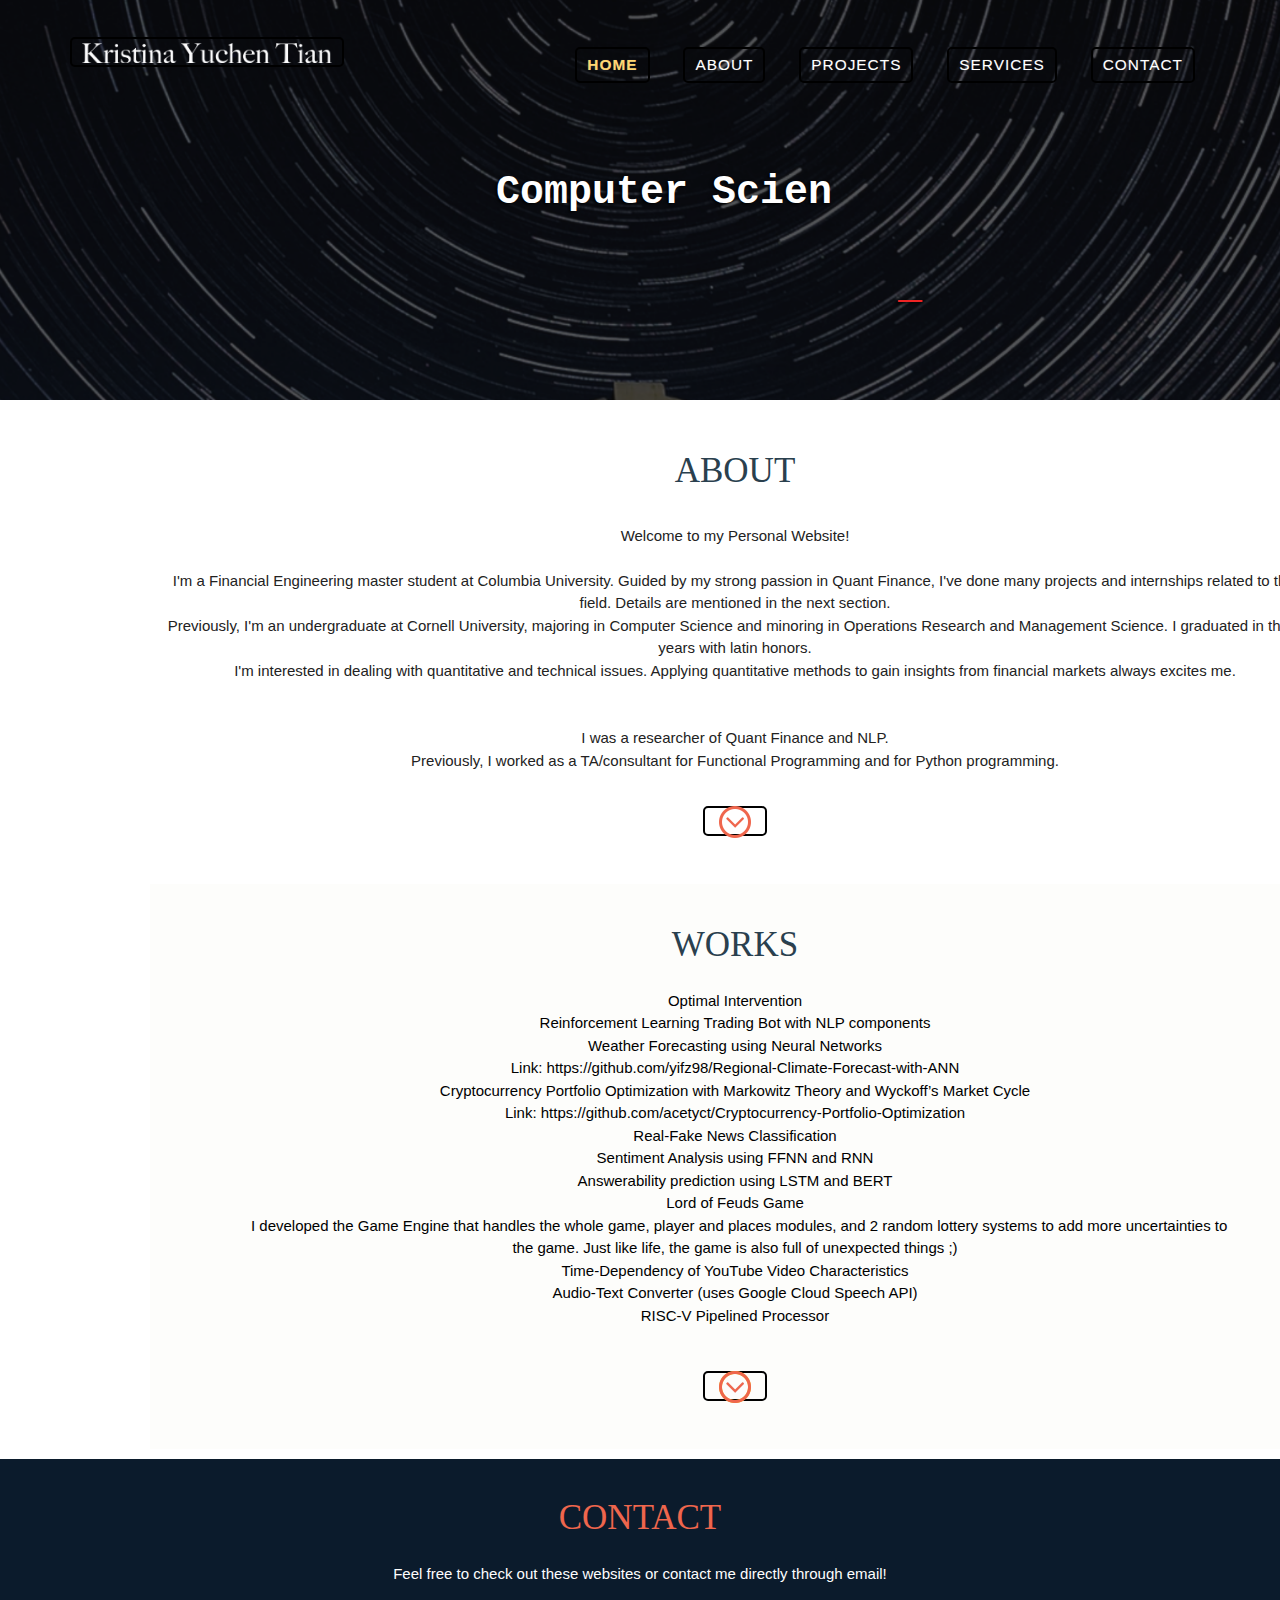
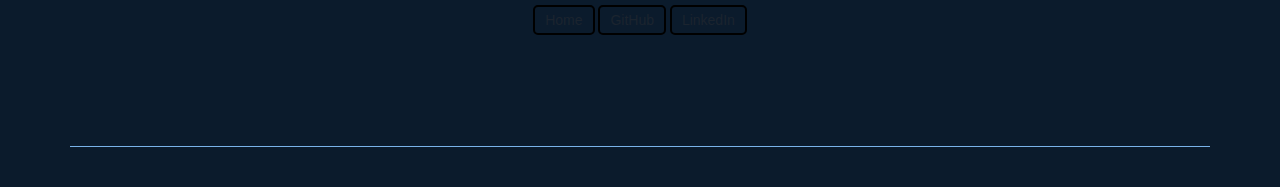
<file: index.html>
<!--Author: Template Stock
Author URL: http://templatestock.co
-->
<!DOCTYPE html>
<html>

<head>
	<!-- Global site tag (gtag.js) - Google Analytics -->
	<script async src="https://www.googletagmanager.com/gtag/js?id=G-22TQ7X9LXY"></script>
	<script>
		window.dataLayer = window.dataLayer || [];
		function gtag() { dataLayer.push(arguments); }
		gtag('js', new Date());

		gtag('config', 'G-22TQ7X9LXY');
	</script>
	<title>Kristina</title>
	<meta charset="utf-8">
	<meta http-equiv="X-UA-Compatible" content="IE=edge">
	<meta name="viewport" content="width=device-width, initial-scale=1">

	<!-- import the webpage's stylesheet -->
	<link rel="stylesheet" href="/style.css">

	<!-- import the webpage's javascript file -->
	<script src="/script.js" defer></script>
	<script src="http://code.jquery.com/jquery-3.3.1.js" integrity="sha256-2Kok7MbOyxpgUVvAk/HJ2jigOSYS2auK4Pfzbm7uH60="
		crossorigin="anonymous"></script>

	<!-- Global site tag (gtag.js) - Google Analytics -->
	<script async src="https://www.googletagmanager.com/gtag/js?id=G-22TQ7X9LXY"></script>
	<script>
		window.dataLayer = window.dataLayer || [];
		function gtag() { dataLayer.push(arguments); }
		gtag('js', new Date());

		gtag('config', 'G-22TQ7X9LXY');
	</script>

	<title>Kristina Yuchen Tian's Personal Website</title>
	<meta name="viewport" content="width=device-width, initial-scale=1">
	<meta http-equiv="Content-Type" content="text/html; charset=utf-8" />
	<meta name="keywords" content="Onepage web" />
	<script
		type="application/x-javascript"> addEventListener("load", function() { setTimeout(hideURLbar, 0); }, false); function hideURLbar(){ window.scrollTo(0,1); } </script>
	<link href="css/bootstrap.css" rel='stylesheet' type='text/css' />
	<link href="css/style.css" rel="stylesheet" type="text/css" media="all" />
	<!-- jQuery (necessary for Bootstrap's JavaScript plugins) -->
	<script src="js/jquery.min.js"></script>
	<script type="text/javascript" src="js/move-top.js"></script>
	<script type="text/javascript" src="js/easing.js"></script>
	<script type="text/javascript" src="js/print.js"></script>
	<script type="text/javascript">
		jQuery(document).ready(function ($) {
			$(".scroll").click(function (event) {
				event.preventDefault();
				$('html,body').animate({ scrollTop: $(this.hash).offset().top }, 1200);
			});
		});
	</script>
</head>

<body>
	<div class="header" id="head">
		<div class="container">
			<div class="header-top">
				<div class="logo">
					<a href="index.html"><img src="images/KYT.png" alt="" style="width:250px;height:20px;" /></a>
				</div>
				<div class="top-menu">
					<span class="menu"> </span>
					<ul>
						<nav class="cl-effect-5">
							<li><a class="active" href="index.html"><span data-hover="Home">home</span></a></li>
							<li><a href="#about" class="scroll"><span data-hover="about">about</span></a></li>
							<li><a href="#projects" class="scroll"><span data-hover="projects"><span>projects</span></a></li>
							<li><a href="#services" class="scroll"><span data-hover="services">services</span></a></li>
							<li><a href="#contact" class="scroll"><span data-hover="contact">contact</span></a></li>
						</nav>
					</ul>
				</div>
				<!--script-nav-->
				<script>
					$("span.menu").click(function () {
						$(".top-menu ul").slideToggle("slow", function () {
						});
					});
				</script>
				<div class="clearfix"></div>
			</div>
			<div class="slogan" id="slogan">
				<script>
					var i = 0;
					var txt = ' Computer Science \n Quant Finance \n Operations Research \n';
					var speed = 50;

					function typeWriter() {
						if (i < txt.length) {
							if (txt.charAt(i) == "\n") {
								document.getElementById("slogan").innerHTML += ("<br>");
							}
							else {
								document.getElementById("slogan").innerHTML += txt.charAt(i).fontcolor("white");
							}
							i++;
							setTimeout(typeWriter, speed);
						}
						return "";
					}
					document.getElementById("slogan").innerHTML = window.typeWriter();
				</script>
				<span class="blinking-cursor">_</span>
			</div>

		</div>
	</div>
	<div class="content">
		<div class="about-section" id="about" id="about">
			<div class="container">
				<div class="about-header">
					<h3>about</h3>

					<div class="about-text">
						<p>

							Welcome to my Personal Website! <br><br>
							I'm a Financial Engineering master student at Columbia University. Guided by my strong passion in Quant
							Finance, I've done many projects and internships related to this field. Details are mentioned in the next
							section. <br>
							Previously, I'm an undergraduate at Cornell University, majoring in Computer Science
							and minoring in Operations Research and Management Science. I graduated in three years with latin
							honors.<br>
							I'm interested in dealing with quantitative and technical issues.
							Applying quantitative methods to gain insights from financial markets always excites me.<br> <br>
							<br>
							I was a researcher of Quant Finance and NLP.
							<br>
							Previously, I worked as a TA/consultant for Functional Programming and for Python programming.<br>

						</p>

					</div>

					<div class="clearfix"></div>
				</div>

				<!--
				<div class="about-sectiongrids">
					<div class="col-md-6 about-leftgrid">
						<div class="polls">
							<div class="poll">
								<div class="poll-desc">
									<h4>Python</h4>
								</div>
								<div class="percentage">
									<p></p>
								</div>
								<div class="clearfix"></div>
							</div>
							<div class="skills">
								<div style="width:98%"> </div>
								
							</div>
						</div>
						<div class="polls">
							<div class="poll">
								<div class="poll-desc">
									<h4>Ui/Ux</h4>
								</div>
								<div class="percentage">
									<p>75%</p>
								</div>
								<div class="clearfix"></div>
							</div>
							<div class="skills">
								<div style="width:75%"> </div>
							</div>
						</div>
						<div class="polls">
							<div class="poll">
								<div class="poll-desc">
									<h4>Logo Design</h4>
								</div>
								<div class="percentage">
									<p>75%</p>
								</div>
								<div class="clearfix"></div>
							</div>
							<div class="skills">
								<div style="width:75%"> </div>
							</div>
						</div>
						<div class="polls">
							<div class="poll">
								<div class="poll-desc">
									<h4>Html/Css</h4>
								</div>
								<div class="percentage">
									<p>75%</p>
								</div>
								<div class="clearfix"></div>
							</div>
							<div class="skills">
								<div style="width:75%"> </div>
							</div>
						</div>

					</div>
					<div class="col-md-6 about-rightgrid">
						<div class="polls">
							<div class="poll">
								<div class="poll-desc">
									<h4>web design</h4>
								</div>
								<div class="percentage">
									<p>75%</p>
								</div>
								<div class="clearfix"></div>
							</div>
							<div class="skills">
								<div style="width:75%"> </div>
							</div>
						</div>
						<div class="polls">
							<div class="poll">
								<div class="poll-desc">
									<h4>branding</h4>
								</div>
								<div class="percentage">
									<p>75%</p>
								</div>
								<div class="clearfix"></div>
							</div>
							<div class="skills">
								<div style="width:75%"> </div>
							</div>
						</div>
						<div class="polls">
							<div class="poll">
								<div class="poll-desc">
									<h4>Photography</h4>
								</div>
								<div class="percentage">
									<p>75%</p>
								</div>
								<div class="clearfix"></div>
							</div>
							<div class="skills">
								<div style="width:75%"> </div>
							</div>
						</div>
						<div class="polls">
							<div class="poll">
								<div class="poll-desc">
									<h4>Jquery</h4>
								</div>
								<div class="percentage">
									<p>75%</p>
								</div>
								<div class="clearfix"></div>
							</div>
							<div class="skills">
								<div style="width:75%"> </div>
							</div>
						</div>
					</div>
					<div class="clearfix"></div>
				</div>
			-->
				<div class="arrow1">
					<a href="#work" class="scroll"><img src="images/arrow1.png" alt="" /></a>
				</div>
			</div>
		</div>
		<!-- about-section-ends -->
		<div class="works-section" id="work" id="work">
			<div class="works-header">
				<h3>works</h3>
				<p> Optimal Intervention<br>
					Reinforcement Learning Trading Bot with NLP components<br>
					Weather Forecasting using Neural Networks<br>
					Link: https://github.com/yifz98/Regional-Climate-Forecast-with-ANN<br>
					Cryptocurrency Portfolio Optimization with Markowitz Theory and Wyckoff’s Market Cycle<br>
					Link: https://github.com/acetyct/Cryptocurrency-Portfolio-Optimization<br>
					Real-Fake News Classification<br>
					Sentiment Analysis using FFNN and RNN <br>
					Answerability prediction using LSTM and BERT <br>
					Lord of Feuds Game<br>
					&nbsp; I developed the Game Engine that handles the whole game, player and places modules, and 2 random
					lottery
					systems to add more uncertainties to the game. Just like life, the game is also full of unexpected things
					;) <br>
					Time-Dependency of YouTube Video Characteristics<br>
					Audio-Text Converter (uses Google Cloud Speech API)<br>
					RISC-V Pipelined Processor<br></p>
			</div>
			<!-- 
			<div class="portfolio-section-bottom-row" id="portfolio">
				<div class="container">

					<script src="js/easyResponsiveTabs.js" type="text/javascript"></script>
					<script type="text/javascript">
						$(document).ready(function () {
							$('#horizontalTab').easyResponsiveTabs({
								type: 'default', //Types: default, vertical, accordion           
								width: 'auto', //auto or any width like 600px
								fit: true   // 100% fit in a container
							});
						});

					</script>
					<link rel="stylesheet" href="css/swipebox.css">
					<script src="js/jquery.swipebox.min.js"></script>
					<script type="text/javascript">
						jQuery(function ($) {
							$(".swipebox").swipebox();
						});
					</script>
				-->
			<!-- Portfolio Ends Here -->
			<!---
			<div class="sap_tabs">
				<div id="horizontalTab" style="display: block; width: 100%; margin: 0px;">
					<ul class="resp-tabs-list">
						<li class="resp-tab-item" aria-controls="tab_item-0" role="tab"><span>All</span></li>
						<li class="resp-tab-item" aria-controls="tab_item-1" role="tab"><span>Branding</span></li>
						<li class="resp-tab-item" aria-controls="tab_item-2" role="tab"><span>Print</span></li>
						<li class="resp-tab-item" aria-controls="tab_item-3" role="tab"><span>Web design</span></li>
						<li class="resp-tab-item" aria-controls="tab_item-4" role="tab"><span>Photography</span></li>
						<div class="clearfix"></div>
					</ul>
					<div id="portfoliolist">
						<div class="resp-tabs-container">
							<div class="tab-1 resp-tab-content" aria-labelledby="tab_item-0">
								<div class="tab_img">
									<div class="col-md-3 img-top grid_box">
										<a href="images/pic-1.jpg" class="swipebox" title="Image Title">
											<img src="images/pic-1.jpg" class="img-responsive" alt="">
											<span class="zoom-icon"></span>
										</a>
									</div>
									<div class="col-md-3 img-top grid_box">
										<a href="images/pic-2.jpg" class="swipebox" title="Image Title">
											<img src="images/pic-2.jpg" class="img-responsive" alt="">
											<span class="zoom-icon"></span>
										</a>
									</div>
									<div class="col-md-3 img-top grid_box">
										<a href="images/pic-3.jpg" class="swipebox" title="Image Title">
											<img src="images/pic-3.jpg" class="img-responsive" alt="">
											<span class="zoom-icon"></span>
										</a>
									</div>
									<div class="col-md-3 img-top grid_box">
										<a href="images/pic-4.jpg" class="swipebox" title="Image Title">
											<img src="images/pic-4.jpg" class="img-responsive" alt="">
											<span class="zoom-icon"></span>
										</a>
									</div>
									<div class="col-md-3 img-top grid_box">
										<a href="images/pic-5.jpg" class="swipebox" title="Image Title">
											<img src="images/pic-5.jpg" class="img-responsive" alt="">
											<span class="zoom-icon"></span>
										</a>
									</div>
									<div class="col-md-3 img-top grid_box">
										<a href="images/pic-6.jpg" class="swipebox" title="Image Title">
											<img src="images/pic-6.jpg" class="img-responsive" alt="">
											<span class="zoom-icon"></span>
										</a>
									</div>
									<div class="col-md-3 img-top grid_box">
										<a href="images/pic-7.jpg" class="swipebox" title="Image Title">
											<img src="images/pic-7.jpg" class="img-responsive" alt="">
											<span class="zoom-icon"></span>
										</a>
									</div>
									<div class="col-md-3 img-top grid_box">
										<a href="images/pic-8.jpg" class="swipebox" title="Image Title">
											<img src="images/pic-8.jpg" class="img-responsive" alt="">
											<span class="zoom-icon"></span>
										</a>
									</div>
									<div class="clearfix"></div>
								</div>

							</div>
							<div class="tab-1 resp-tab-content" aria-labelledby="tab_item-1">
								<div class="tab_img">
									<div class="col-md-3 img-top grid_box">
										<a href="images/pic-5.jpg" class="swipebox" title="Image Title">
											<img src="images/pic-5.jpg" class="img-responsive" alt="">
											<span class="zoom-icon"></span>
										</a>
									</div>
									<div class="col-md-3 img-top grid_box">
										<a href="images/pic-6.jpg" class="swipebox" title="Image Title">
											<img src="images/pic-6.jpg" class="img-responsive" alt="">
											<span class="zoom-icon"></span>
										</a>
									</div>
									<div class="col-md-3 img-top grid_box">
										<a href="images/pic-7.jpg" class="swipebox" title="Image Title">
											<img src="images/pic-7.jpg" class="img-responsive" alt="">
											<span class="zoom-icon"></span>
										</a>
									</div>
									<div class="col-md-3 img-top grid_box">
										<a href="images/pic-8.jpg" class="swipebox" title="Image Title">
											<img src="images/pic-8.jpg" class="img-responsive" alt="">
											<span class="zoom-icon"></span>
										</a>
									</div>

									<div class="clearfix"></div>
								</div>
							</div>
							<div class="tab-1 resp-tab-content" aria-labelledby="tab_item-2">

								<div class="tab_img">
									<div class="col-md-3 img-top grid_box">
										<a href="images/pic-2.jpg" class="swipebox" title="Image Title">
											<img src="images/pic-2.jpg" class="img-responsive" alt="">
											<span class="zoom-icon"></span>
										</a>
									</div>
									<div class="col-md-3 img-top grid_box">
										<a href="images/pic-3.jpg" class="swipebox" title="Image Title">
											<img src="images/pic-3.jpg" class="img-responsive" alt="">
											<span class="zoom-icon"></span>
										</a>
									</div>
									<div class="col-md-3 img-top grid_box">
										<a href="images/pic-4.jpg" class="swipebox" title="Image Title">
											<img src="images/pic-4.jpg" class="img-responsive" alt="">
											<span class="zoom-icon"></span>
										</a>
									</div>

									<div class="clearfix"></div>
								</div>
							</div>
							<div class="tab-1 resp-tab-content" aria-labelledby="tab_item-3">
								<div class="tab_img">
									<div class="col-md-3 img-top grid_box">
										<a href="images/pic-1.jpg" class="swipebox" title="Image Title">
											<img src="images/pic-1.jpg" class="img-responsive" alt="">
											<span class="zoom-icon"></span>
										</a>
									</div>
									<div class="col-md-3 img-top grid_box">
										<a href="images/pic-2.jpg" class="swipebox" title="Image Title">
											<img src="images/pic-2.jpg" class="img-responsive" alt="">
											<span class="zoom-icon"></span>
										</a>
									</div>

									<div class="clearfix"></div>
								</div>
							</div>
							<div class="tab-1 resp-tab-content" aria-labelledby="tab_item-4">
								<div class="tab_img">
									<div class="col-md-3 img-top grid_box">
										<a href="images/pic-1.jpg" class="swipebox" title="Image Title">
											<img src="images/pic-1.jpg" class="img-responsive" alt="">
											<span class="zoom-icon"></span>
										</a>
									</div>

									<div class="clearfix"></div>
								</div>
							</div>
						</div>
					</div>
				</div>
			</div>
		-->
			<div class="arrow">
				<a href="#services" class="scroll"><img src="images/arrow.png" alt="" /></a>
			</div>
		</div>
	</div>
	</div>
	<!-- portfolio-section-ends -->

	<!--
	<div class="services-section" id="services">
		<div class="container">
			<div class="services-header">
				<h3>services</h3>
				<p>This is Photoshop's version of Lorem Ipsum. Proin gravida nibh vel velit auctor aliquet. Aenean
					sollicitudin, lorem quis bibendum auctor, nisi elit consequat ipsum, nec sagittis sem nibh id elit. Duis sed
					odio sit amet nibh vulputate cursus a sit amet mauris. Morbi accumsan ipsum velit. Nam nec tellus a odio
					tincidunt auctor a ornare odio. </p>
			</div>
			<div class="services-sectiongrids">
				<div class="col-md-4 services-grid">
					<img src="images/img1.png" alt="" />
					<h4>webdesign</h4>
					<p>This is Photoshop's version of Lorem Ipsum. Proin gravida nibh vel velit auctor aliquet.</p>
				</div>
				<div class="col-md-4 services-grid">
					<img src="images/img2.png" alt="" />
					<h4>print design</h4>
					<p>This is Photoshop's version of Lorem Ipsum. Proin gravida nibh vel velit auctor aliquet.</p>
				</div>
				<div class="col-md-4 services-grid">
					<img src="images/img3.png" alt="" />
					<h4>web development</h4>
					<p>This is Photoshop's version of Lorem Ipsum. Proin gravida nibh vel velit auctor aliquet.</p>
				</div>
				<div class="clearfix"></div>
				<div class="arrow1">
					<a href="#contact" class="scroll"><img src="images/arrow1.png" alt="" /></a>
				</div>
			</div>
		</div>
	</div>
	-->
	<!-- services-section-ends -->
	</div>
	<div class="footer-section" id="contact" id="contact">
		<div class="container">
			<div class="contact-header">
				<h3> contact</h3>
				<p>Feel free to check out these websites or contact me directly through email!</p>
				<a href="index2.html">Home</a>
				<a href="https://github.com/acetyct">GitHub</a>
				<a href="https://www.linkedin.com/in/tina-yuchen-tian/">LinkedIn</a>

			</div>
			<div class="social-icon">
			</div>
			<div class="contact">
				<!--
				<form>
					<div class="col-md-4 contactgrid">
						<input type="text" class="text" value=" name" onfocus="this.value = '';"
							onblur="if (this.value == '') {this.value = ' name';}">
					</div>
					<div class="col-md-4 contactgrid">
						<input type="text" class="text" value="email" onfocus="this.value = '';"
							onblur="if (this.value == '') {this.value = 'email';}">
					</div>
					<div class="col-md-4 contactgrid">
						<input type="text" class="text" value="phone" onfocus="this.value = '';"
							onblur="if (this.value == '') {this.value = 'phone';}">
					</div>
					<div class="col-md-8 contactgrid1">
						<textarea onfocus="if(this.value == 'Your Message') this.value='';"
							onblur="if(this.value == '') this.value='Your Message';">Your Message</textarea>
					</div>
					<div class="col-md-4 contactgrid2">
						<input type="submit" value="[send message]">
					</div>
					<div class="clearfix"></div>
				</form>
			-->
			</div>

			<script type="text/javascript">
				$(document).ready(function () {
					/*
					var defaults = {
							containerID: 'toTop', // fading element id
						containerHoverID: 'toTopHover', // fading element hover id
						scrollSpeed: 1200,
						easingType: 'linear' 
						};
					*/

					$().UItoTop({ easingType: 'easeOutQuart' });

				});
			</script>
			<a href="#" id="toTop" style="display: block;"> <span id="toTopHover" style="opacity: 1;"> </span></a>
		</div>

	</div>
	</div>


</body>

</html>
</file>
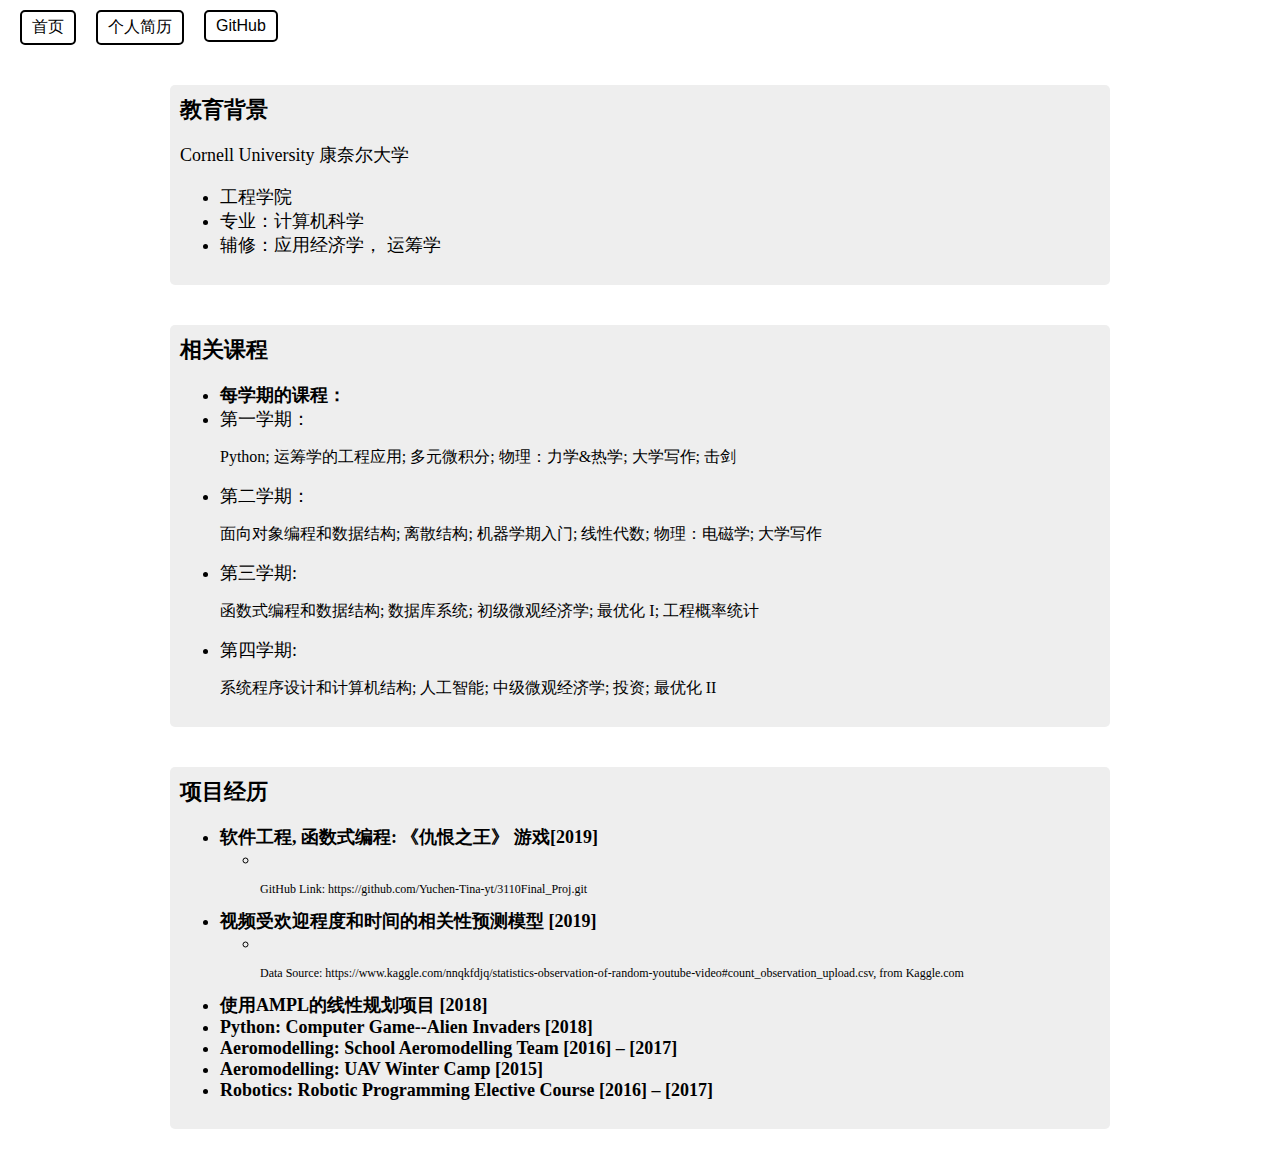
<file: chinese_ver.html>
<!DOCTYPE html>
<html lang="en">

<head>
  <title>Yuchen Tian</title>
  <meta charset="utf-8">
  <meta http-equiv="X-UA-Compatible" content="IE=edge">
  <meta name="viewport" content="width=device-width, initial-scale=1">

  <!-- import the webpage's stylesheet -->
  <link rel="stylesheet" href="/style.css">

  <!-- import the webpage's javascript file -->
  <script src="/script.js" defer></script>
</head>

<body>

  <nav class="top-nav">
    <a href="index.html">首页</a>
    <a href="resume.html">个人简历</a>
    <a href="https://github.com/Yuchen-Tina-yt">GitHub</a>

  </nav>

  <div class="content">
    <div class="resume-info">

      <b style="font-family:'times new roman';font-size:22px;">教育背景</b>
      <p style="font-family:'times new roman';font-size:18px;">
        Cornell University 康奈尔大学

      <ul style="font-family:'times new roman';font-size:18px;">

        <li>工程学院</li>
        <li>专业：计算机科学 </li>
        <li>辅修：应用经济学， 运筹学</li>
      </ul>
      </p>

    </div>
    <div class="resume-info">
      <b style="font-family:'times new roman';font-size:22px;">相关课程</b>
      <p>
      <ul style="font-family:'times new roman';font-size:18px;">
        <li> <b>每学期的课程：</b><br>
        <li> 第一学期： <p style="font-size:16px"> Python;
            运筹学的工程应用;
            多元微积分; 物理：力学&热学; 大学写作; 击剑


          </p>
        </li>
        <li> 第二学期： <p style="font-size:16px">面向对象编程和数据结构;
            离散结构; 机器学期入门; 线性代数;
            物理：电磁学; 大学写作</p>
        </li>
        <li> 第三学期: <p style="font-size:16px">函数式编程和数据结构; 数据库系统;
            初级微观经济学; 最优化 I; 工程概率统计</p>
        </li>
        </li>
        <li> 第四学期: <p style="font-size:16px">系统程序设计和计算机结构; 人工智能;
            中级微观经济学; 投资; 最优化 II </p>
        </li>

      </ul>
      </p>

    </div>
    <div class="resume-info">
      <b style="font-family:'times new roman';font-size:22px;">项目经历</b>
      <p>
      <ul style="font-family:'times new roman';font-size:18px;">
        <li><b>软件工程, 函数式编程: 《仇恨之王》 游戏[2019]</b></li>
        <ul>
          <li><br>
            <p style="font-size:12px;">GitHub Link:
              https://github.com/Yuchen-Tina-yt/3110Final_Proj.git</p>
          </li>
        </ul>
        <li><b>视频受欢迎程度和时间的相关性预测模型 [2019]</b>
        </li>
        <ul>
          <li><br>
            <p style="font-size:12px;">Data Source:
              https://www.kaggle.com/nnqkfdjq/statistics-observation-of-random-youtube-video#count_observation_upload.csv,
              from Kaggle.com</p>
          </li>
        </ul>

        <li><b>使用AMPL的线性规划项目 [2018]</b></li>
        <ul>

        </ul>

        <li><b>Python: Computer Game--Alien Invaders [2018]</b></li>

        <li><b>Aeromodelling: School Aeromodelling Team [2016] – [2017] </b></li>

        <li><b>Aeromodelling: UAV Winter Camp [2015] </b></li>

        <li><b>Robotics: Robotic Programming Elective Course [2016] – [2017]</b></li>

      </ul>
      </p>
    </div>

  </div>


</body>

</html>
</file>
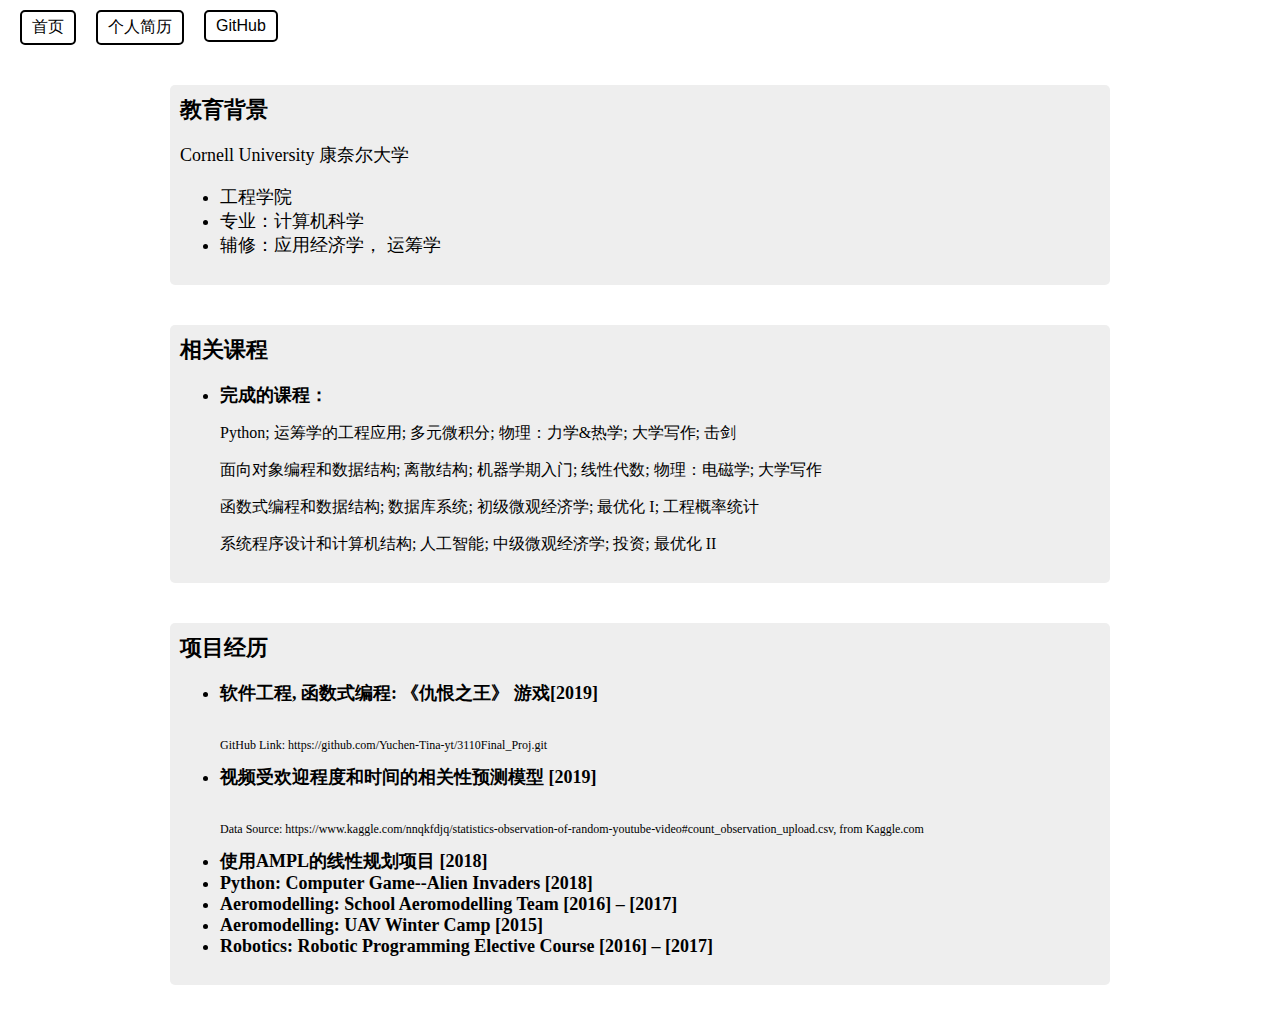
<file: chn_resume.html>
<!DOCTYPE html>
<html lang="en">

<head>
  <title>Yuchen Tian</title>
  <meta charset="utf-8">
  <meta http-equiv="X-UA-Compatible" content="IE=edge">
  <meta name="viewport" content="width=device-width, initial-scale=1">

  <!-- import the webpage's stylesheet -->
  <link rel="stylesheet" href="/style.css">

  <!-- import the webpage's javascript file -->
  <script src="/script.js" defer></script>
</head>

<body>

  <nav class="top-nav">
    <a href="chn_index.html">首页</a>
    <a href="chn_resume.html">个人简历</a>
    <a href="https://github.com/Yuchen-Tina-yt">GitHub</a>

  </nav>

  <div class="content">
    <div class="resume-info">

      <b style="font-family:'times new roman';font-size:22px;">教育背景</b>
      <p style="font-family:'times new roman';font-size:18px;">
        Cornell University 康奈尔大学

      <ul style="font-family:'times new roman';font-size:18px;">

        <li>工程学院</li>
        <li>专业：计算机科学 </li>
        <li>辅修：应用经济学， 运筹学</li>
      </ul>
      </p>

    </div>
    <div class="resume-info">
      <b style="font-family:'times new roman';font-size:22px;">相关课程</b>
      <p>
      <ul style="font-family:'times new roman';font-size:18px;">
        <li> <b>完成的课程：</b><br>
          <p style="font-size:16px"> Python;
            运筹学的工程应用;
            多元微积分; 物理：力学&热学; 大学写作; 击剑
          </p>

          <p style="font-size:16px">面向对象编程和数据结构;
            离散结构; 机器学期入门; 线性代数;
            物理：电磁学; 大学写作</p>

          <p style="font-size:16px">函数式编程和数据结构; 数据库系统;
            初级微观经济学; 最优化 I; 工程概率统计</p>


          <p style="font-size:16px">系统程序设计和计算机结构; 人工智能;
            中级微观经济学; 投资; 最优化 II </p>
        </li>

      </ul>
      </p>

    </div>
    <div class="resume-info">
      <b style="font-family:'times new roman';font-size:22px;">项目经历</b>
      <p>
      <ul style="font-family:'times new roman';font-size:18px;">
        <li><b>软件工程, 函数式编程: 《仇恨之王》 游戏[2019]</b></li>

        <br>
        <p style="font-size:12px;">GitHub Link:
          https://github.com/Yuchen-Tina-yt/3110Final_Proj.git</p>


        <li><b>视频受欢迎程度和时间的相关性预测模型 [2019]</b>
        </li>

        <br>
        <p style="font-size:12px;">Data Source:
          https://www.kaggle.com/nnqkfdjq/statistics-observation-of-random-youtube-video#count_observation_upload.csv,
          from Kaggle.com</p>



        <li><b>使用AMPL的线性规划项目 [2018]</b></li>
        <ul>

        </ul>

        <li><b>Python: Computer Game--Alien Invaders [2018]</b></li>

        <li><b>Aeromodelling: School Aeromodelling Team [2016] – [2017] </b></li>

        <li><b>Aeromodelling: UAV Winter Camp [2015] </b></li>

        <li><b>Robotics: Robotic Programming Elective Course [2016] – [2017]</b></li>

      </ul>
      </p>
    </div>

  </div>


</body>

</html>
</file>
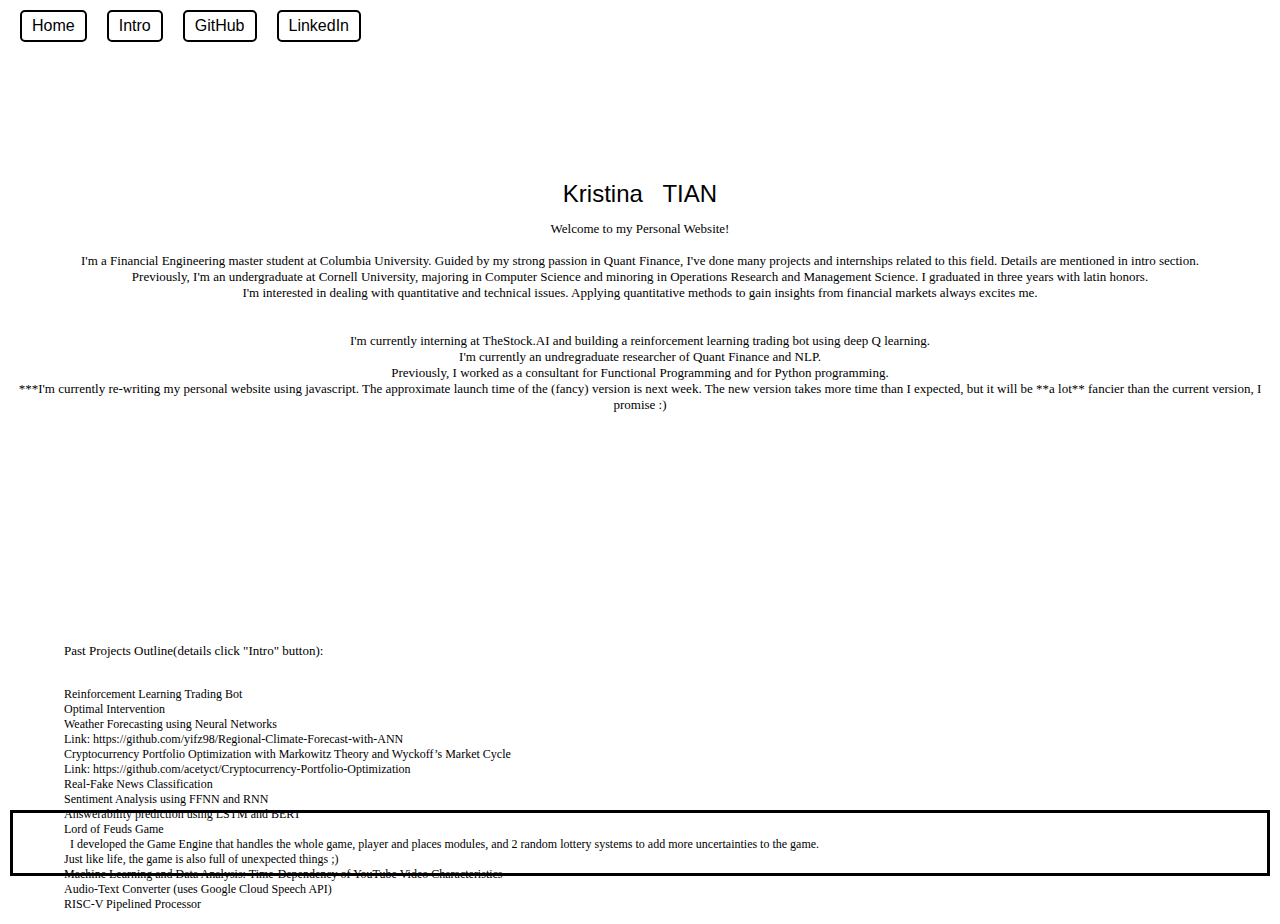
<file: index_old.html>
<!DOCTYPE html>
<html lang="en">

<head>
  <!-- Global site tag (gtag.js) - Google Analytics -->
  <script async src="https://www.googletagmanager.com/gtag/js?id=G-22TQ7X9LXY"></script>
  <script>
    window.dataLayer = window.dataLayer || [];
    function gtag() { dataLayer.push(arguments); }
    gtag('js', new Date());

    gtag('config', 'G-22TQ7X9LXY');
  </script>
  <title>Kristina</title>
  <meta charset="utf-8">
  <meta http-equiv="X-UA-Compatible" content="IE=edge">
  <meta name="viewport" content="width=device-width, initial-scale=1">

  <!-- import the webpage's stylesheet -->
  <link rel="stylesheet" href="/style.css">

  <!-- import the webpage's javascript file -->
  <script src="/script.js" defer></script>
  <script src="http://code.jquery.com/jquery-3.3.1.js" integrity="sha256-2Kok7MbOyxpgUVvAk/HJ2jigOSYS2auK4Pfzbm7uH60="
    crossorigin="anonymous"></script>

  <!-- Global site tag (gtag.js) - Google Analytics -->
  <script async src="https://www.googletagmanager.com/gtag/js?id=G-22TQ7X9LXY"></script>
  <script>
    window.dataLayer = window.dataLayer || [];
    function gtag() { dataLayer.push(arguments); }
    gtag('js', new Date());

    gtag('config', 'G-22TQ7X9LXY');
  </script>

</head>

<body>
  <div class="parallex">
    <nav class="top-nav">
      <a href="index.html">Home</a>
      <a href="resume.html">Intro</a>
      <a href="https://github.com/acetyct">GitHub</a>
      <a href="https://www.linkedin.com/in/tina-yuchen-tian/">LinkedIn</a>
    </nav>
  </div>

  <div class="info">

    <div class="caption">

      <span class="name">Kristina &nbsp TIAN</span>
      <div class="pic">

      </div>
      <div class="introduction">
        <p style="font-family:'verdana';font-size:13px;">

          Welcome to my Personal Website! <br><br>
          I'm a Financial Engineering master student at Columbia University. Guided by my strong passion in Quant
          Finance, I've done many projects and internships related to this field. Details are mentioned in intro
          section. <br>
          Previously, I'm an undergraduate at Cornell University, majoring in Computer Science
          and minoring in Operations Research and Management Science. I graduated in three years with latin honors.<br>
          I'm interested in dealing with quantitative and technical issues.
          Applying quantitative methods to gain insights from financial markets always excites me.<br> <br>
          <br>
          I'm currently interning at TheStock.AI and building a reinforcement learning trading bot using deep Q
          learning.<br>
          I'm currently an undregraduate researcher of Quant Finance and NLP.
          <br>
          Previously, I worked as a consultant for Functional Programming and for Python programming.<br>
          ***I'm currently re-writing my personal website using javascript. The approximate launch time of the (fancy)
          version is next week. The new version takes more time than I expected, but it will be **a lot** fancier than
          the current version, I promise :)<br>
        </p>

      </div>

    </div>
    <div class="past_projects">
      <p style="font-family:'verdana'; font-size: 13px">
        Past Projects Outline(details click "Intro" button):
      </p>
      <p style="font-family:'verdana'; font-size: 12px">
        <br>
        Reinforcement Learning Trading Bot <br>
        Optimal Intervention<br>
        Weather Forecasting using Neural Networks<br>
        Link: https://github.com/yifz98/Regional-Climate-Forecast-with-ANN<br>
        Cryptocurrency Portfolio Optimization with Markowitz Theory and Wyckoff’s Market Cycle<br>
        Link: https://github.com/acetyct/Cryptocurrency-Portfolio-Optimization<br>
        Real-Fake News Classification<br>
        Sentiment Analysis using FFNN and RNN <br>
        Answerability prediction using LSTM and BERT <br>
        Lord of Feuds Game<br>
        &nbsp; I developed the Game Engine that handles the whole game, player and places modules, and 2 random lottery
        systems to add more uncertainties to the game. <br>Just like life, the game is also full of unexpected things
        ;)<br>
        Machine Learning and Data Analysis:
        Time-Dependency of YouTube Video Characteristics<br>
        Audio-Text Converter (uses Google Cloud Speech API)<br>
        RISC-V Pipelined Processor<br>
      </p>


    </div>



  </div>


</body>

</html>
</file>
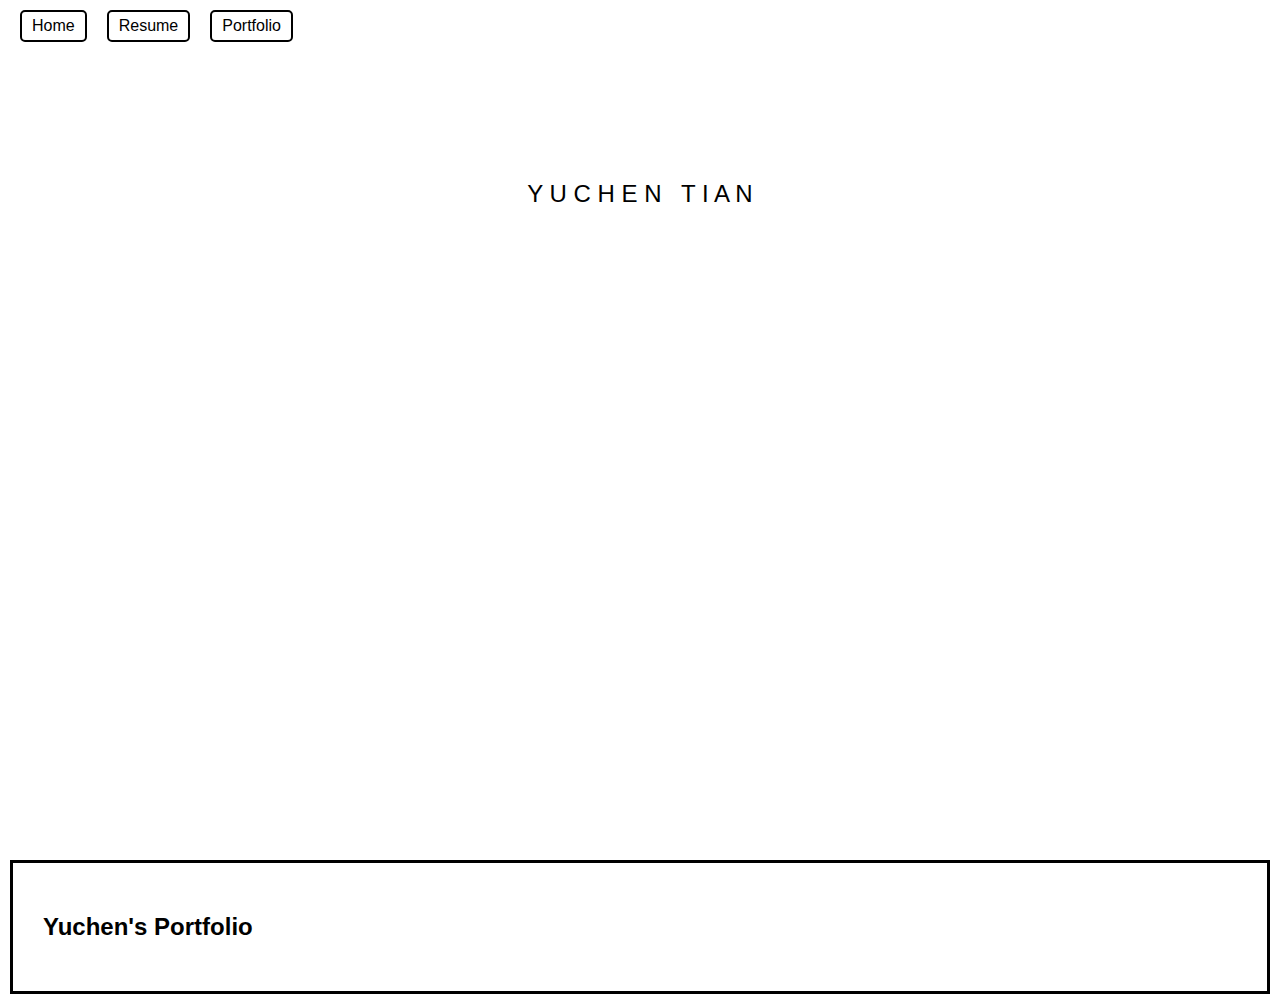
<file: portfolio.html>
<!DOCTYPE html>
<html lang="en">

<head>
  <title>Kristina </title>
  <meta charset="utf-8">
  <meta http-equiv="X-UA-Compatible" content="IE=edge">
  <meta name="viewport" content="width=device-width, initial-scale=1">

  <!-- import the webpage's stylesheet -->
  <link rel="stylesheet" href="/style.css">

  <!-- import the webpage's javascript file -->
  <script src="/script.js" defer></script>

  <!-- Global site tag (gtag.js) - Google Analytics -->
  <script async src="https://www.googletagmanager.com/gtag/js?id=G-22TQ7X9LXY"></script>
  <script>
    window.dataLayer = window.dataLayer || [];
    function gtag() { dataLayer.push(arguments); }
    gtag('js', new Date());

    gtag('config', 'G-22TQ7X9LXY');
  </script>
</head>

<body>
  <div class="parallex">
    <nav class="top-nav">
      <a href="index.html">Home</a>
      <a href="resume.html">Resume</a>
      <a href="portfolio.html">Portfolio</a>
    </nav>
  </div>
  <div class="collection flex">

  </div>

  <script>
    $(document).ready(function () {
      var captions = ["caption1", "me not falling!!", "me succeed", "haha"]
      captions.forEach(function (caption) {
        console.log(caption);
        $('.collection').append("<div><img src=\"https://source.unsplach.com/random\"><div>")
      })
    })
  </script>

  <div class="info">

    <div class="caption">

      <span class="name">Y U C H E N &nbsp T I A N</span>
    </div>

    <h2>
      Yuchen's Portfolio
    </h2>

  </div>


</body>

</html>
</file>
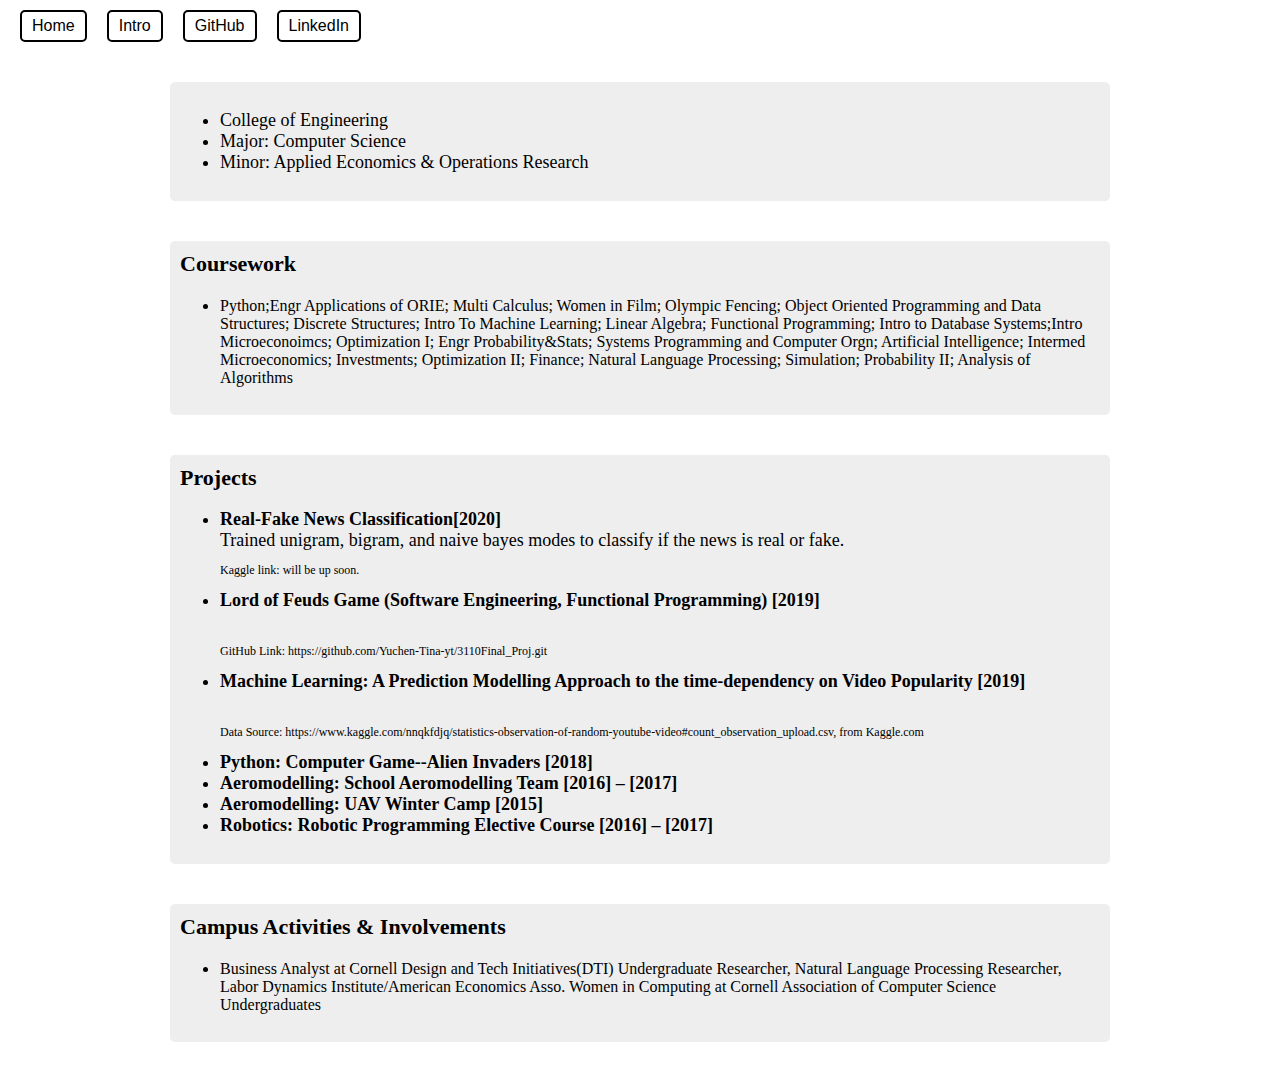
<file: resume.html>
<!DOCTYPE html>
<html lang="en">

<head>
  <title>Kristina Yuchen Tian</title>
  <meta charset="utf-8">
  <meta http-equiv="X-UA-Compatible" content="IE=edge">
  <meta name="viewport" content="width=device-width, initial-scale=1">

  <!-- import the webpage's stylesheet -->
  <link rel="stylesheet" href="/style.css">

  <!-- import the webpage's javascript file -->
  <script src="/script.js" defer></script>
</head>

<body>

  <nav class="top-nav">
    <a href="index.html">Home</a>
    <a href="resume.html">Intro</a>
    <a href="https://github.com/Yuchen-Tina-yt">GitHub</a>
    <a href="https://www.linkedin.com/in/tina-yuchen-tian/">LinkedIn</a>

  </nav>

  <div class="content">
    <div class="resume-info">
      <ul style="font-family:'times new roman';font-size:18px;">

        <li>College of Engineering</li>
        <li>Major: Computer Science </li>
        <li>Minor: Applied Economics & Operations Research</li>
      </ul>
      </p>

    </div>
    <div class="resume-info">
      <b style="font-family:'times new roman';font-size:22px;">Coursework</b>
      <p>
      <ul style="font-family:'times new roman';font-size:18px;">
        <li>
          <p style="font-size:16px"> Python;Engr Applications of ORIE;
            Multi Calculus; Women in Film; Olympic Fencing; Object Oriented Programming and Data Structures;
            Discrete Structures; Intro To Machine Learning; Linear Algebra;
            Functional Programming; Intro to Database
            Systems;Intro Microeconoimcs; Optimization I; Engr Probability&Stats;
            Systems Programming and Computer Orgn; Artificial Intelligence;
            Intermed Microeconomics; Investments; Optimization II; Finance; Natural
            Language Processing; Simulation; Probability II; Analysis of Algorithms
          </p>
        </li>

      </ul>
      </p>

    </div>
    <div class="resume-info">
      <b style="font-family:'times new roman';font-size:22px;">Projects</b>
      <p>
      <ul style="font-family:'times new roman';font-size:18px;">
        <li><b>Real-Fake News Classification[2020]</b></li>
        Trained unigram, bigram, and naive bayes modes to classify if the news is
        real or fake.
        <br>
        <p style="font-size:12px;">Kaggle link:
          will be up soon.</p>
        <li><b>Lord of Feuds Game (Software Engineering, Functional Programming) [2019]</b></li>

        <br>
        <p style="font-size:12px;">GitHub Link:
          https://github.com/Yuchen-Tina-yt/3110Final_Proj.git</p>


        <li><b>Machine Learning: A Prediction Modelling Approach to the time-dependency on Video Popularity [2019]</b>
        </li>

        <br>
        <p style="font-size:12px;">Data Source:
          https://www.kaggle.com/nnqkfdjq/statistics-observation-of-random-youtube-video#count_observation_upload.csv,
          from Kaggle.com</p>

        <li><b>Python: Computer Game--Alien Invaders [2018]</b></li>

        <li><b>Aeromodelling: School Aeromodelling Team [2016] – [2017] </b></li>

        <li><b>Aeromodelling: UAV Winter Camp [2015] </b></li>

        <li><b>Robotics: Robotic Programming Elective Course [2016] – [2017]</b></li>

      </ul>
      </p>
    </div>

    <div class="resume-info">
      <b style="font-family:'times new roman';font-size:22px;">Campus Activities & Involvements</b>
      <p>
      <ul style="font-family:'times new roman';font-size:18px;">
        <li>
          <p style="font-size:16px">
            Business Analyst at Cornell Design and Tech Initiatives(DTI)
            Undergraduate Researcher, Natural Language Processing
            Researcher, Labor Dynamics Institute/American Economics Asso.
            Women in Computing at Cornell
            Association of Computer Science Undergraduates

          </p>
        </li>

      </ul>
      </p>

    </div>

  </div>


</body>

</html>
</file>
<file: style.css>
/* CSS files add styling rules to your content */

body {
  font-family: "Benton Sans", "Helvetica Neue", helvetica, arial, sans-serif;
  margin: 0;
}

h1 {
  font-style: italic;
  color: #373fff;
}

.parallex{
  min-height: 800px;
  background-attachment:fixed;
  background-position:center;
  }

.top-nav{
  overflow:hidden;
  padding:10px;
  border-radius:5px;
  
}

a{
  text-decoration:none;
  border-style: solid;
  border-color:black;
  border-radius: 5px;
  border-width:2px;
  padding:5px 10px;  
  
}

.top-nav a{
  float:left;
  color:black;
  text-align:center;
  margin: 0px 10px;
}


.caption{
  position:absolute;
  left:0;
  top:20%;
  width:100%;
  text-align:center;
  color:black;

}

.past_projects{
  position:absolute;
  left:5%;
  top:70%;
  width:100%;
  text-align:left;
  color:black;
}


.caption span.name{
  border-radius:5px;
  padding: 15px;
  font-size:150%;
  border-style: solid;
  border-color: black;
  border-width: 0;

}

.info{
  padding:30px;
  margin:10px;
  border-style: solid;
  

}

.content{
  display:flex;
  flex-direction: column;
  flex-wrap:wrap;
  justify-content:space-around;
  margin: 10px 150px;
 
}

.resume-info{
  background-color:#eee;
  margin:20px;
  padding:10px;
  border-radius:5px;

}

.flex{
  display: flex;
  flex-direction: row;
  flex-wrap:wrap;
  justify-content: space-around;
  margin:30px;

}
</file>
<file: css/style.css>
/*--
Author: Template Stock
Author URL: http://templatestock.co
--*/
body a{
    transition:0.5s all;
	-webkit-transition:0.5s all;
	-moz-transition:0.5s all;
	-o-transition:0.5s all;
	-ms-transition:0.5s all;
}
input[type="button"]{
	transition:0.5s all;
	-webkit-transition:0.5s all;
	-moz-transition:0.5s all;
	-o-transition:0.5s all;
	-ms-transition:0.5s all;
}

h1,h2,h3,h4,h5,h6{
	padding:0 0;
	margin:0 0;
}
p{
	padding:0 0;
	margin:0 0;
}
ul{
	padding:0 0;
	margin:0 0;	
}
body{
	padding:0 0;
	margin:0 0; 
	font-family: 'Open Sans', sans-serif;
	
	
}
.header{
	background: url("../images/banner.png") no-repeat center top;
	-webkit-background-size: cover;
	-moz-background-size: cover;
	-o-background-size: cover;
	background-size: cover;
	background-position: center;
	background-size:cover;
	min-height: 400px;
}
.header-top {
	padding-top: 3em;
}
.logo{
	float:left;
	
}
.top-menu{
	float:right;
}
.top-menu ul li{
	display: inline-block;
	padding: 5px 15px 0px 15px;
}
.top-menu ul li a{
	font-size: 1.1em;
	color: #fff;
	text-decoration: none;
	text-transform: uppercase;
	
}
.top-menu ul li a:hover {
	color: #FFD670;
	
	
}
.top-menu ul li a.active {
	color: #FFD670;
	font-weight: 600;
}
nav a {
	position: relative;
	display: inline-block;
	outline: none;
	color: #fff;
	text-decoration: none;
	text-transform: uppercase;
	letter-spacing: 1px;
	font-weight: 400;
	text-shadow: 0 0 1px rgba(255,255,255,0.3);
	font-size: 1.35em;
}

nav a:hover,
nav a:focus {
	outline: none;
}
/* Effect 5: same word slide in */
.cl-effect-5 a {
	overflow: hidden;
}

.cl-effect-5 a span {
	position: relative;
	display: inline-block;
	-webkit-transition: -webkit-transform 0.3s;
	-moz-transition: -moz-transform 0.3s;
	transition: transform 0.3s;
}

.cl-effect-5 a span::before {
	position: absolute;
	top: 100%;
	content: attr(data-hover);
	font-weight: 700;
	-webkit-transform: translate3d(0,0,0);
	-moz-transform: translate3d(0,0,0);
	transform: translate3d(0,0,0);
}

.cl-effect-5 a:hover span,
.cl-effect-5 a:focus span {
	-webkit-transform: translateY(-100%);
	-moz-transform: translateY(-100%);
	transform: translateY(-100%);
}


.blinking-cursor {
	/*  font-weight: 100;
		font-size: 30px;
		color: #2E3D48;*/
		-webkit-animation: 1s blink step-end infinite;
		-moz-animation: 1s blink step-end infinite;
		-ms-animation: 1s blink step-end infinite;
		-o-animation: 1s blink step-end infinite;
		animation: 1s blink step-end infinite;
		position: relative;
		left: 450px;
		top: 95px;
	}
	
	@keyframes "blink" {
		from, to {
			color: transparent;
			text-shadow: none;
		}
		50% {
			color: white;
		}
	}
	
	@-moz-keyframes blink {
		from, to {
			color: transparent;
			text-shadow: none;
		}
		50% {
			color: white;
		}
	}
	
	@-webkit-keyframes "blink" {
		from, to {
			color: transparent;
			text-shadow: none;
		}
		50% {
			color: white;
		}
	}
	
	@-ms-keyframes "blink" {
		from, to {
			color: transparent;
			text-shadow: none;
		}
		50% {
			color: white;
	
		}
	}
	
	@-o-keyframes "blink" {
		from, to {
			color: transparent;
			text-shadow: none;
		}
		50% {
			color: white;
	
		}
	}
	

/***** Slider *****/
.banner-wrap {
	padding-top: 30em;
}
.wmuSlider {
	position: relative;
	overflow: hidden;
}
.wmuSlider .wmuSliderWrapper article img {
	max-width: 100%;
	width: auto;
	height: auto;
	display:block;
}
/* Default Skin */
.banner_center {
	width: 50%;
	position: absolute;
	top: 40%;
	left: 25%;
	text-align: center;

}   

.header .container .slogan{
	color: rgb(238, 36, 36);
  text-shadow: none;
  font-size: 40px;
  line-height: 50px;
  font-weight: 600;
  font-family: 'Courier New', Courier, monospace;
  font-style: normal;
  font-variant: normal;
  background-color: rgba(0, 0, 0, 0);
  text-decoration: none;
/*  text-transform: uppercase;
*/  border-width: 0px;
  border-color: #000;
  border-style: none;
  text-shadow: -2px 1px 3px #000;
	position: relative;
	text-align: center;
	top: 80px;
	left: 0px;
}

@keyframes type{ 
	from { 
			 width: 0; 
			 } 
	}

@-moz-keyframes type{ 
	from { 
			 width: 0; 
			 } 
	}

@-webkit-keyframes type{ 
	from { 
			 width: 0; 
			 } 
	}

@-ms-keyframes type{ 
	from { 
			 width: 0; 
			 } 
	}

@-o-keyframes type{ 
	from { 
			 width: 0; 
			 } 
	}





.banner_center h1 {
	color: #eee;
	font-family: 'Arvo', serif;
	text-transform: uppercase;
	font-size: 2.4em;
	animation: type 4s steps(60, end);
}
.banner_center h2 {
	color: #eee;
	font-family: 'Arvo', serif;
	text-transform: uppercase;
	font-size: 2.4em;
	padding:7px 0;
}
.banner_center h2 span
{
	color: #ef664d;
	font-weight: 900;
}
.wmuSliderPagination {
	z-index: 2;
	position: absolute;
	right: 48%;
	bottom: 6px;

}
ul.wmuSliderPagination {
	padding:0;
}
.wmuSliderPagination li {
	float: left;
	margin: 0 8px 0 0;
	list-style-type: none;
}
.wmuSliderPagination a {
	text-indent: -9999px;
	visibility: visible;
	height: 15px;
	width: 15px;
	display: inline-block;
	border: 3px solid #CCCECE;
	-webkit-border-radius: 50%;
}
.wmuSliderPagination a.wmuActive {
	background: #FFD670;
	border-color: #FFD670;
}

.bannertop_box{
	width:23%;
	float:left;
}
.services-section{
	padding:3em 0;
}
.services-header{
	text-align: center;
	width: 85%;
	margin: 0 auto;

}
.services-header h3
{
	font-size: 2.5em;
	font-family: 'Arvo', serif;
	text-transform: uppercase;
	font-weight: 400;
	color: #2a404e;
}
.services-header h3 span {
	color: #FFD670;
}
.services-header p{
	line-height: 1.5em;
	font-size: 15px;
	color: #7e7e7e;
	padding: 25px 0;
}
.services-sectiongrids {
	text-align: center;
}
.services-grid h4 {
	font-size: 1.3em;
	font-weight: bold;
	padding: 15px 0;
	color: #2a404e;
	text-transform: uppercase;
}
.services-grid p {
	font-size: 15px;
	color: #7e7e7e;
	padding: 0 22px;
}
.arrow1 {
	padding-top: 30px;
	text-align: center;
}
.works-section{
	padding:3em 0;
	background:#fdfdfb;
	
}
.works-header{
	text-align: center;
	width: 85%;
	margin: 0 auto;
}

.works-header h3
{
	font-size: 2.5em;
	font-family: 'Arvo', serif;
	text-transform: uppercase;
	font-weight: 400;
	color: #2a404e;
}
.works-header h3 span {
	color: #fdfdfd;
}
.works-header p{
	line-height: 1.5em;
	
	font-size: 15px;
	color: #000000;
	padding: 25px 0;
}
.portfolio-section{
	background:#FFD670;
	padding:4em 0;
}
.portfolio-section-head{
	margin-bottom:4em;
	position:relative;
}
.portfolio-section-head h3{
	color:#FFFFFF;
	font-weight:700;
	text-transform:uppercase;
	font-size:2.3em;
}
.portfolio-section-head p{
	color:#FFF0CA;
	font-weight:300;
	font-size:1.2em;
	margin-top: 1.35em;
	text-transform: uppercase;
}
.portfolio-section-head label {
	height: 3px;
	width: 7%;
	background: #FFF0CA;
	display: block;
	position: absolute;
	right: 47%;
	bottom: 52%;
	margin: -10px 0;
}
.project-name{
	border-bottom:1px solid #FFF1CE;
}
.project-name span{
	color: #FFF1CE;
	font-weight: 300;
	font-size: 15px;
	margin-bottom: 0.6em;
	text-transform: uppercase;
	display: block;
}
.portfolio-section-top-row {
	padding: 1em 0 4em 0;
}
.portfolio-section-top-row-left-grid {
	padding: 0;
}
.project-name h3{
	color:#fff;
	font-weight:700;
	font-size:1.5em;
	margin-bottom: 1em;
}
.project-description ul {
	margin: 0 0 14px 59px;
}
.project-description span{
	color: #FFF1CE;
	font-weight: 300;
	font-size: 15px;
	margin: 1em 0;
	display: block;
	text-transform: uppercase;
}
.project-description ul li{
	color:#fff;
}
.project-description ul li a{
	color:#fff;
	font-size:15px;
	font-weight:300;
	margin: 6px 0;
	list-style-type: disc;
}
.project-description p{
	color: #fff;
	font-weight: 300;
	font-size: 15px;
	line-height: 1.8em;
	margin-bottom: 1.5em;
}
.project-description{
	border-bottom:1px solid #FFF1CE;
}
.address span{
	color: #FFF1CE;
	font-weight: 300;
	font-size: 15px;
	margin: 1em 0;
	display: block;
	text-transform: uppercase;
}
.address{
	border-bottom:1px solid #FFF1CE;
	margin: 15px 0 0 0;
}
.address a{
	color:#fff;
	margin: 0 0 1.5em 3em;
	display: block;
}
.tags span{
	color: #FFF1CE;
	font-weight: 300;
	font-size: 15px;
	margin: 1em 0;
	display: block;
	text-transform: uppercase;
}
.tags p{
	color:#fff;
	font-weight:300;
	font-size:14px;
}
/**** Slider *****/
.wmuSlider {
	position: relative;
	overflow: hidden;
}
.wmuSlider .wmuSliderWrapper article img {
	max-width: 100%;
	width: auto;
	height: auto;
	display:block;
}
/* Default Skin */
	.wmuSliderPagination a {
	display: block;
	text-indent: -9999px;
	width:15px;
	height:15px;
	
	border-radius:10px;
	-webkit-border-radius: 10px;
	-moz-border-radius: 10px;
	-o-border-radius: 10px;
	-ms-border-radius: 10px;
}

/* Default Skin */
.wmuGallery .wmuGalleryImage {
	margin-bottom: 10px;
}
.wmuSliderPrev, .wmuSliderNext {
	position: absolute;
	width:40px;
	height:40px;
	text-indent: -9999px;
	background: url(../images/img-sprite.png)no-repeat 0px 0px ;
	top:35%;
	z-index: 2;
	cursor: pointer;
}
.wmuSliderNext {
	background-position:-360px 0px;
	right: 0em;
	top: 210px;
}
.wmuSliderPrev {
	background-position:-320px 0px;
	left: 0em;
	top: 210px;
}
.portfolio-section-top-row-right-grid {
	padding-right: 0;
	padding-left: 30px;
}
/*	Strip
/*-----------------------------------------------------------------------------------*/
.b-link-stripe{
	position:relative;
	display:inline-block;
	vertical-align:top;
	font-family: 'Open Sans', sans-serif;
	font-weight: 300;
	overflow:hidden;
}
.b-link-stripe .b-wrapper{
	position:absolute;
	width:100%;
	height:100%;
	top:0;
	left:0;
	text-align:center;
	color:#ffffff;
	overflow:hidden;
}
.b-link-stripe .b-wrapper:hover {
	background:rgba(255, 214, 112, 0.49);
	transition: all 0.5s linear;
	-moz-transition: all 0.5s linear;
	-ms-transition: all 0.5s linear;
	-o-transition: all 0.5s linear;
	-webkit-transition: all 0.5s linear;
}
/*-----------------------------------------------------------------------------------*/
/*	Animation effects
/*-----------------------------------------------------------------------------------*/
.b-animate-go{
	text-decoration:none;
}
.b-animate{
	transition: all 0.5s;
	-moz-transition: all 0.5s;
	-ms-transition: all 0.5s;
	-o-transition: all 0.5s;
	-webkit-transition: all 0.5s;
	visibility: hidden;
	font-size:1.1em;
	font-weight:700;
	width: 75%;
	margin: 0 auto;
	top:45%;
	color: #FFD670;
}
.b-animate img{

	display: -webkit-inline-box;
}
/* lt-ie9 */
.b-animate-go:hover .b-animate{
	visibility:visible;
}
.b-from-left{
	position:relative;
	left:-100%;
}
.b-animate-go:hover .b-from-left{
	left:0;
}
.zoom-icon {
	position: absolute;
	opacity: 0;
	filter: alpha(opacity=0);
	-ms-filter: "progid:DXImageTransform.Microsoft.Alpha(opacity=0)";
	display: block;
	left: 0;
	top: 0px;
	width: 290px;
	height: 85%;
	background: url(../images/zoom-icon.png) center center no-repeat;
	cursor: pointer;
	transition: all .2s ease-in-out;
	-webkit-transition: all .2s ease-in-out;
	-moz-transition: all .2s ease-in-out;
	-o-transition: all .2s ease-in-out;
}
.grid_box .zoom-icon {
	width:100%;	
}
.grid_box a:hover .zoom-icon {
	top:20px;
	opacity: 1;
	filter: alpha(opacity=99); 
	-ms-filter: "progid:DXImageTransform.Microsoft.Alpha(opacity=99)";
}
#portfoliolist .portfolio {
	-webkit-box-sizing: border-box;
	-moz-box-sizing: border-box;
	-o-box-sizing: border-box;
	width: 24%;
	display:none;
	float:left;
	overflow:hidden;
	margin: 0px 1% 2% 0;
}
div#portfoliolist {
	padding: 20px 20px 0 20px;
	background: url("../images/left.png") no-repeat;
	background-size: 100% 100%;
}	
.portfolio-wrapper {
	overflow:hidden;
	position: relative !important;
	cursor:pointer;
}
.portfolio img {
	max-width:100%;
	transition: all 300ms!important;
	-webkit-transition: all 300ms!important;
	-moz-transition: all 300ms!important;
}
/******** SAP ************/
.sap_tabs{
	clear:both;
	padding: 0em 0 0em;
}
.tab_box{
	background:#fd926d;
	padding: 2em;
}
.top1{
	margin-top: 2%;
}
.resp-tabs-list {
text-align:right;
  list-style: none;
    margin: 18px 0;
    padding: 0;
}
.resp-tab-item{
      padding: 7px 10px;
    text-decoration: none;
    color: #fff;
     font-size: 1.1em;
    font-weight: 400;
      margin: 0 0.3em;
	cursor: pointer;
	display: inline-block;
	list-style: none;
	outline: none;
	-webkit-transition: all 0.3s ease-out;
	-moz-transition: all 0.3s ease-out;
	-ms-transition: all 0.3s ease-out;
	-o-transition: all 0.3s ease-out;
	transition: all 0.3s ease-out;
	text-transform:uppercase;
}
.resp-tab-active,.resp-tab-item:hover{
  text-shadow: none;
  color:#ef664d;
}
.resp-tabs-container {
	padding: 0px;
	clear: left;
	
}
h2.resp-accordion {
	cursor: pointer;
	padding: 5px;
	display: none;
}


.resp-tab-content {
	display: none;
}
.resp-content-active, .resp-accordion-active {
   display: block;
}

.img-top {
    margin: 3px 0 24px 0;
    position: relative;
    padding: 0px 7px !important;
}
.img-top img {
    width: 100%;
}
.arrow {
	padding-top: 15px;
	text-align: center;
}
.about-section {
	padding:3em 0;
}
.about-header {
	text-align: center;
}
.about-header h3 {
	font-size: 2.5em;
	font-family: 'Arvo', serif;
	text-transform: uppercase;
	font-weight: 400;
	color: #2a404e;
}
.about-header h3 span {
	color: #ffffff;;

}
.about-imag {
	float: left;
	width:27%;
	margin-right:5%
}
.about-imag img {
	border: 2px solid #ffffff;
	border-radius: 103px;
}
.about-text {
	float: left;
	width: 100%;
	margin-top:3%; 
}
.about-text p {
	font-size: 15px;
	color: #222222;
	line-height: 1.5em;
}
.about-sectiongrids{
	padding: 40px 0px;
}
.polls {
	padding: 10px 0;
}
.poll-desc {
	float: left;
}
.poll-desc h4{
	font-size: 17px;
	color: #2a404e;
	font-weight:bold;
	text-transform: uppercase;
}
.percentage {
	float: right;
	margin-right: 26%
}
.percentage p{
	font-size:17px;
	color:#2a404e;
	font-weight: bold;
}
.skills {
	width: 100%;
	margin: 5px 0;
	height: 14px;
	background:#dedede;
}
.skills > div {
	height: 100%;
	display: block;
	background-color: #ef664d;
}
.footer-section {
	padding: 40px 0px;
	background: #0b1b2c;
}
.contact-header {
	text-align: center;
	width: 85%;
	margin: 0 auto;
}
.contact-header h3 {
	font-size: 2.5em;
	font-family: 'Arvo', serif;
	text-transform: uppercase;
	font-weight: 400;
	color: #ef664d;
}
.contact-header h3 span {
color: #fefefe;
}
.contact-header p {
	line-height: 1.5em;
	font-size: 15px;
	color: #fefefe;
	padding: 25px 0;
}
.social-icon {
text-align: center;
padding:30px 0;
color:#FFD670;
}
.social-icon i{
	width:40px;
	height:40px;
	background: url("../images/img-sprite.png") no-repeat 0px 0px;
	display:inline-block;
}
.social-icon i:hover{
    transition:0.5s all;
	-webkit-transition:0.5s all;
	-moz-transition:0.5s all;
	-o-transition:0.5s all;
	-ms-transition:0.5s all;
}
.social-icon a i.icon1{
	background-position:0px 0px;
}
.social-icon a i.icon1:hover{
	background-position:0px -40px;
}
.social-icon a i.icon2{
	background-position:-40px 0px;
}
.social-icon a i.icon2:hover{
	background-position:-40px -40px;
}
.social-icon a i.icon3{
	background-position:-80px 0px;
}
.social-icon a i.icon3:hover{
	background-position:-80px -40px;
}
.social-icon i.icon4{
	background-position:-120px 0px;
}
.social-icon a i.icon4:hover{
	background-position:-120px -40px;
}
.social-icon i.icon5{
	background-position:-160px 0px;
}
.social-icon a i.icon5:hover{
	background-position:-160px -40px;
}
.social-icon i.icon6{
	background-position:-200px 0px;
}
.social-icon a i.icon6:hover{
	background-position:-200px -40px;
}
.social-icon i.icon7{
	background-position:-240px 0px;
}
.social-icon a i.icon7:hover{
	background-position:-240px -40px;
}
.social-icon i.icon8{
	background-position:-280px 0px;
}
.social-icon a i.icon8:hover{
	background-position:-280px -40px;
}
.contact {
	padding-bottom:4em;
border-bottom: 1px solid#7ab3e9;
}
.contactgrid {
padding-bottom: 2em;
}
.contactgrid input[type="text"] {
	width: 100%;
	background: none;
	outline: none;
	border: none;
	border-bottom: 1px solid#d5d6d7;
	font-size: 15px;
	color: #d5d6d7;
	text-transform: capitalize;
	padding: 10px 0;
}

.contactgrid1 textarea  {
	width: 100%;
	background: none;
	outline: none;
	border: none;
	resize: none;
	border-bottom: 1px solid#d5d6d7;
	font-size: 15px;
	color: #d5d6d7;
	text-transform: capitalize;
	padding: 10px 0;
	height: 2.8em;
}
.contactgrid2 {
	padding: 2em 0 0 17em;
}
.contactgrid2 input[type="submit"] {
	color: #ef664d;
	background: none;
	border: none;
	font-size:15px;
	outline: none;
	text-transform: uppercase;
}
.contactgrid2 input[type="submit"]:hover {
	color: #d5d6d7;
}
.footer-bottom {
	
	text-align: center;
	padding-top: 40px;
}
.footer-bottom p {
	font-size: 17px;
	color: #d5d6d7;
	font-weight: 400;
}
.footer-bottom a {
	font-size: 19px;
	color: #ef664d;
	font-weight: 400;
	text-transform: capitalize;
}
.footer-bottom a:hover {
	color: #d5d6d7;
}
.footer-bottom p a {
	margin: 0 6px 0 6px;
}
#toTop {
	display: none;
	text-decoration: none;
	position: fixed;
	bottom: 10px;
	right: 10px;
	overflow: hidden;
	width: 48px;
	height: 48px;
	border: none;
	text-indent: 100%;
	background: url("../images/to-top2.png") no-repeat 0px 0px;
}
    
       /*-- responsive-mediaquries --*/
		@media(max-width:1080px){
			.grid_box a:hover .zoom-icon {
			top:15px;
			}
		}
		@media(max-width:1024px){
			.banner_center h1 {
				font-size: 1.9em;
			}
			.banner_center h2 {
				font-size: 1.9em;
			}
			.wmuSliderPrev {
				top: 195px;
			}
			.wmuSliderNext {
				top: 195px;
			}
			.services-header h3 {
				font-size: 2.2em;
			}
			.services-header {
				width: 100%;
			}
			.services-header p {
				font-size: 1em;
			}
			.services-grid h4 {
			   font-size: 1.2em;
			}
			.services-grid p {
			   font-size: 1em;
			}
			.works-header h3 {
				font-size: 2.2em;
			}
			.works-header {
				width: 100%;
			}
			.works-header p {
				font-size: 1em;
			}
			#filters {
			   margin: 0 0px 0em 30em;
			}
			.b-animate{
				top:40%;
			}
			.grid_box a:hover .zoom-icon {
				top:10px;
			}
			.about-header h3 {
			    font-size: 2.2em;
			}
			.about-text p{
				font-size:1em;
				text-align: left;
			}
			.poll-desc h4 {
				font-size: 16px;
			}
			.percentage p {
				font-size: 16px;
			}
			.contact-header h3 {
				font-size: 2.2em;
			}
			.contact-header {
				width: 100%;
			}
			.contact-header p {
				font-size: 1em;
			}
			.contactgrid2 {
				padding: 2em 0 0 13em;
			}
			.contact {
				padding-bottom: 3em;
			}
			.footer-bottom p {
				font-size: 16px;
			}
			.footer-bottom p a {
				font-size: 16px;	
            }
           	}
 @media(max-width:991px){
	.img-top {
		margin: 3px 0 19px 0;
		position: relative;
		padding: 0px 4px !important;
		float: left;
		width: 25%;
	}
}
       @media(max-width:800px){
           	.header {
           		min-height: 360px;
			}
			.banner_center {
				top: 33%;
			}
			.wmuSliderPrev {
				top: 95px;
			}
			.wmuSliderNext {
				top: 95px;
			}
           	.banner_center h1 {
				font-size: 1.5em;
			}
           	.banner_center h2 {
				font-size: 1.5em;
			}
			.banner-wrap {
				padding-top: 16em;
			}
			.services-section {
				padding: 2em 0;
			}
			.services-header h3 {
				font-size: 2em;
			}
			.services-grid {
				padding: 20px 0;
				float: left;
				width: 33.3%;
			}
			.services-grid img {
				width: 35%;
			}
			.services-grid {
				padding: 20px 0;
			}
			.services-header p {
				padding: 15px 0;
				
			}
		
           	.works-section {
				padding: 2em 0;
			}
			.works-header h3 {
				font-size: 2em;
			}
			.works-header p {
				padding: 15px 0;
				text-align: left;
			}
			#filters {
				margin: 0px 0px 0em 15em;
			}
			.grid_box a:hover .zoom-icon {
				top: -17px;
			}
			.about-section {
				padding: 2em 0;
			}
			.about-header h3 {
				font-size: 2em;
			}
			.about-imag img {
				width: 80%;
			}
			.about-text p {
				height: 65px;
				overflow: hidden;
			}
			.about-sectiongrids {
				padding: 25px 0px;
			}
			.arrow1 {
				padding-top: 0px;
			}
			.contact-section {
				padding: 2em 0;
			}
			.contact-header h3 {
				font-size: 2em;
			}
			.contact-header p {
				padding: 15px 0;
			}
			.social-icon {
			padding: 20px 0;
			}
			.contactgrid {
				padding-bottom: 1em;
				float: left;
			}
			.contactgrid1 textarea {
				width: 86%;
			}	
			.contactgrid2 {
				padding: 1em 0 0 0;
				text-align: center;
			}
			.contact {
				padding-bottom: 2em;
			}
			.footer-bottom {
				padding-top: 35px;
			}
			.grid_box a:hover .zoom-icon {
			top:12px;
			}
			}
	

/*----- resposnive-menu -----*/
	@media(max-width:768px){
		.header-top {
		padding-top:2em;
		}
	span.menu:before 
					{
					content: url(../images/nav.png) no-repeat 0px 0px;
					cursor: pointer;
					}
	.top-menu 
	{
		
		float:none;
		width: 100%;
		text-align: right;
	}
	.top-menu  ul
	{
		display:none;
	}
	.top-menu  ul li 
	{
		font-size: 14px;
		display:block;
		
	}
	.top-menu  span.menu
	{
		display:block;
	}
	.top-menu ul li{
		display:block;
		float:none;
		margin: 0em;
		border-bottom: 1px solid #4B6075;
		border-right:none;
	}
	.top-menu ul li {

		padding:15px 0 ;
	}
	.top-menu  ul
	{
		margin:15px 0;
		z-index: 999;
		position: absolute;
		width: 96%;
		background:#2e3e4e;
		text-align: center;
	}
	.top-menu ul li a {
		display: block;
	}
	.wmuSliderPagination {
		right: 46%;
	}
}
 @media(max-width:736px){
	 .resp-tab-item {
		padding: 0px 7px;
	}
}    
     @media(max-width:640px){
     	.header-top {
			padding-top: 2.5em;
		}
     	.top-menu ul li a {
			font-size: 14px;
		}
		.top-menu ul {
			width: 95%;
		}	
		.banner_center {
			top: 36%;
		}
		header {
		min-height: 350px;
		}
		.banner_center h1{
			font-size: 1.2em;
		}
		.banner_center h2 {
			font-size: 1.2em;
			padding: 5px 0;
		}
		.wmuSliderPagination {
			right: 44%;
		}
		.services-section {
			padding: 1.5em 0;
		}
		.services-header h3 {
			font-size: 1.5em;
		}
		.services-header p {
			font-size: 0.9em;
		}
		.services-grid img {
			width: 20%;
		}
		.services-grid {
			padding: 16px 0;
			width: 100%;
		}
		.services-grid p {
			font-size: 0.9em;
			width: 55%;
			margin: 0 auto;
		}
		.works-section {
			padding: 1.5em 0;
		}
		.works-header h3 {
			font-size: 1.5em;
		}
		.works-header p {
			font-size: 0.9em;
		}
		.grid_box a:hover .zoom-icon {
			top: -30px;
		}
		.about-text p {
			height: 46px;
			overflow: hidden;
		}
		.about-header h3 {
			font-size: 1.5em;
		}
		.about-imag img {
			width: 70%;
		}
		.poll-desc h4 {
			font-size: 15px;
		}
		.percentage p {
			font-size: 15px;
		}
		.footer-section {
		padding: 20px 0px;
		}
		.contact-header h3 {
		font-size: 1.5em;
		}
		.contact-header p {
			font-size: 0.9em;
		}
		.social-icon {
			padding: 15px 0;
		}
		.contactgrid {
			float: none;
			
		}
		.contactgrid1 textarea {
			width: 100%;
		}
		.contactgrid input[type="text"] {
			padding: 7px 0;
		}
		.contactgrid2 input[type="submit"]{
			font-size: 13px;
		}
		.contact {
			padding-bottom: 1.5em;
		}
		.footer-bottom p   {
		font-size: 14px;
		}
		.footer-bottom p a   {
		font-size: 14px;
		}
		.footer-bottom {
			padding-top: 20px;
		}
		.resp-tab-item {
		font-size: 1em;
		}
		div#portfoliolist {
		padding: 8px 8px 0 8px;
		}
		.img-top {
		margin: 3px 0 12px 0;
		}
			.grid_box a:hover .zoom-icon {
			top:10px;
			}
	}
	@media(max-width:480px){
		.header {
			min-height: 275px;
		}
		.header-top {
			padding-top: 1.5em;
		}
		.logo img {
			width: 80%;
		}
		.top-menu ul {
			width: 93%;
			margin: 19px 0;
		}
		.top-menu ul li {
			padding:10px 0 ;
		}
		.top-menu ul li a {
			font-size: 14px;
		}
		.wmuSliderPagination {

			bottom: 40px;
		}
		.banner-wrap {
			padding-top: 15em;
		}
		.banner_center {
			top: 35%;
			left: 24%;
		}
		.banner_center h1 {
			font-size: 0.9em;
		}
		.banner_center h2 {
			font-size: 0.9em;
			padding: 3px 0;
		}
		.wmuSliderNext {
			top: 80px;
		}
		.wmuSliderPrev {
			top: 80px;
		}
		.wmuSliderPagination {
			right: 43%;
		}
		.wmuSliderPagination a {
			width: 12px;
			height: 12px;
		}
		.services-header h3 {
			font-size: 1.4em;
		}
		.services-header p {
			
			height: 66px;
			overflow: hidden;
		}
		.services-grid h4 {
			font-size: 1em;
			padding: 10px 0;
		}
		.services-grid p {
			width: 70%;
		}
		.works-header h3 {
			font-size: 1.4em;
		}
		.works-header p {
			
			height: 66px;
			overflow: hidden;
		}
		.works-header p {
			padding: 10px 0;
		}
		.resp-tab-item {
		    margin: 0 0.6em;
			padding: 0px 0px;
		}
		.resp-tabs-list {
			text-align: center;
			}
		
		.b-animate
		{
			top:30%;
		}
		.about-header h3 {
			font-size: 01.4em;
		}
		.about-imag img {
			width: 90%;
		}
		.about-text {
			float: left;
			width: 64%;
			margin-top: 4%;
		}
		.poll-desc h4 {
			font-size: 14px;
		}
		.percentage p {
			font-size: 14px;
		}
		.contact-header h3 {
			font-size: 1.4em;
		}
		.contact-header p {
			
			height: 66px;
			overflow: hidden;
		}
		.contact-header p {
			padding: 10px 0;
		}
		.contactgrid input[type="text"] {
			padding: 5px 0;
		}
		.contact {
			padding-bottom: 1em;
		}
		.footer-bottom {
			padding-top: 15px;
		}
		.img-top {
		margin: 0px 0 8px 0;
		width: 33.333%;
		}
		.grid_box a:hover .zoom-icon {
			top: 7px;
		}
		div#portfoliolist {
			background: none;
			}
		}
	@media(max-width:414px){
		.resp-tab-item {
		margin: 8px 9px 0px;
		}
	}
	@media(max-width:375px){
		.resp-tabs-list {
		margin: 13px 0;
		}
	}
	@media(max-width:320px){
		
		.header-top {
			padding-top: 1em;
		}
		.header {
			min-height: 220px;
		}
		.top-menu ul li {
			padding: 6px 0;
		}
		.top-menu ul{
			width: 89%;
		}
		.banner_center {
			width: 78%;
			left: 10%;
		}
		.wmuSliderPagination {
			right: 39%;
			bottom: 30px;
		}
		.wmuSliderPrev, .wmuSliderNext {
			width: 30px;
			height: 30px;
			background: url(../images/img-sprite.png)no-repeat 0px 0px;
			background-size: 420px;
		}
		.wmuSliderPrev{
			background-position: -269px -2px;
			left: -0.5em;
		}
		.wmuSliderNext {
			background-position: -299px -2px;
			right: 0.5em;
		}
		.services-section {
			padding: 1em 0;
		}
		.services-header p {
			padding: 10px 0;
		}
		.services-grid img {
			width: 25%;
		}
		.services-grid {
			padding: 10px 0;
		}
		.services-grid p {
            width: 96%;
			margin: 0 auto;
			padding: 0 0px;
		}
		.works-section {
			padding: 1em 0;
		}
		
		.b-animate{
			width: 45%;
		}
		#filters{
			margin: 0.9em 0px 0em 0em;
		}
		#filters li span {
			font-size: 0.7em;
			padding: 4px 0px;
			margin: 0.67em 0.1em;
		}
		#portfoliolist .portfolio {
			width: 48%;
			margin: 0px 5px 8px 0px;
		}
		div#portfoliolist {
			padding: 3px 0px 0px 6px;
		}
		
		.about-section {
			padding: 1em 0;
		}
		.about-text p {
			height: 37px;
			overflow: hidden;
			font-size: 0.9em;
		}
		.about-imag {
			width: 30%;
			margin-right: 5%;
		}
		.about-text {
			width: 61%;
			margin-top: 4%;
		}
		.about-imag img {
			width: 100%;
		}
		.about-sectiongrids {
			padding: 15px 0px;
		}
		.poll-desc h4 {
			font-size: 13px;
		}
		.percentage p {
			font-size: 13px;
		}
		.footer-section {
			padding: 15px 0px;
		}
		.social-icon {
			padding: 10px 0;
		}
		.social-icon i {
			width: 30px;
			height: 30px;
			background: url("../images/img-sprite.png") no-repeat 0px 0px;
			display: inline-block;
			background-size: 420px;
		}
		.social-icon a i.icon1 {
		background-position: -3px -3px;
		}
		.social-icon a i.icon1:hover {
			background-position: -3px -33px;
		}
		.social-icon a i.icon2 {
			background-position: -36px -3px;
		}
		.social-icon a i.icon2:hover {
			background-position: -36px -34px;
		}
		.social-icon a i.icon3 {
			background-position: -70px -3px;
		}
		.social-icon a i.icon3:hover {
			background-position: -70px -34px;
		}
		.social-icon i.icon4 {
			background-position: -103px -3px;
		}
		.social-icon a i.icon4:hover {
			background-position: -103px -34px;;
		}
		.social-icon i.icon5 {
			background-position: -137px -3px;
		}
		.social-icon a i.icon5:hover {
			background-position: -137px -34px;
		}
		.social-icon i.icon6 {
			background-position: -170px -3px;
		}
		.social-icon a i.icon6:hover {
			background-position: -170px -34px;
		}
		.social-icon i.icon7 {
			background-position: -204px -3px;
		}
		.social-icon a i.icon7:hover {
			background-position: -204px -34px;
		}
		.social-icon i.icon8 {
			background-position: -237px -3px;
		}
		.social-icon a i.icon8:hover {
			background-position: -237px -34px;
		}
			.footer-bottom p {
			font-size: 13px;
		}
		.img-top {
			margin: 0px 0 8px 0;
			width: 50%;
		}
		.grid_box a:hover .zoom-icon {
			top: 7px;
		}
		}
</file>
<file: css/swipebox.css>
.swipebox-overflow-hidden {
  overflow: hidden!important;
}

#swipebox-overlay img {
  border: none!important;
}

#swipebox-overlay {
  width: 100%;
  height: 100%;
  position: fixed;
  top: 0;
  left: 0;
  opacity: 0;
  z-index: 9999;
  overflow: hidden;
  display: none;
  -webkit-user-select: none;
  -moz-user-select: none;
  user-select: none;
}

#swipebox-slider {
  height: 100%;
  left: 0;
  top: 0;
  width: 100%;
  white-space: nowrap;
  position: absolute;
}

#swipebox-slider .slide {
  background: url(../images/loader.gif) no-repeat center center;
  height: 100%;
  line-height: 1px;
  text-align: center;
  width: 100%;
  display: inline-block;
}

#swipebox-slider .slide:before {
  content: "";
  display: inline-block;
  height: 50%;
  width: 1px;
  margin-right: -1px;
}

#swipebox-slider .slide img {
  display: inline-block;
  max-height: 100%;
  max-width: 100%;
  width: 35%;
  height: auto;
  vertical-align: middle;
}

#swipebox-action, #swipebox-caption {
  position: absolute;
  left: 0;
  z-index: 999;
  height: 50px;
  width: 100%;
}

#swipebox-action {
  bottom: -50px;
}
#swipebox-action.visible-bars {
  bottom: 0;
}

#swipebox-action.force-visible-bars {
  bottom: 0!important;
}

#swipebox-caption {
  top: -50px;
  text-align: center;
}
#swipebox-caption.visible-bars {
  top: 0;
}

#swipebox-caption.force-visible-bars {
  top: 0!important;
}

#swipebox-action #swipebox-prev, #swipebox-action #swipebox-next,
#swipebox-action #swipebox-close {
  background-image: url(../images/icons.png);
  background-repeat: no-repeat;
  border: none!important;
  text-decoration: none!important;
  cursor: pointer;
  position: absolute;
  width: 50px;
  height: 50px;
  top: 0;
}

#swipebox-action #swipebox-close {
  background-position: 15px 12px;
  left: 40px;
}

#swipebox-action #swipebox-prev {
  background-position: -32px 13px;
  right: 100px;
}

#swipebox-action #swipebox-next {
  background-position: -78px 13px;
  right: 40px;
}

#swipebox-action #swipebox-prev.disabled,
#swipebox-action #swipebox-next.disabled {
  filter: progid:DXImageTransform.Microsoft.Alpha(Opacity=30);
  opacity: 0.3;
}

#swipebox-slider.rightSpring {
  -moz-animation: rightSpring 0.3s;
  -webkit-animation: rightSpring 0.3s;
}

#swipebox-slider.leftSpring {
  -moz-animation: leftSpring 0.3s;
  -webkit-animation: leftSpring 0.3s;
}

@-moz-keyframes rightSpring {
  0% {
    margin-left: 0px;
  }

  50% {
    margin-left: -30px;
  }

  100% {
    margin-left: 0px;
  }
}

@-moz-keyframes leftSpring {
  0% {
    margin-left: 0px;
  }

  50% {
    margin-left: 30px;
  }

  100% {
    margin-left: 0px;
  }
}

@-webkit-keyframes rightSpring {
  0% {
    margin-left: 0px;
  }

  50% {
    margin-left: -30px;
  }

  100% {
    margin-left: 0px;
  }
}

@-webkit-keyframes leftSpring {
  0% {
    margin-left: 0px;
  }

  50% {
    margin-left: 30px;
  }

  100% {
    margin-left: 0px;
  }
}

/* Skin 
--------------------------*/
#swipebox-overlay {
  background: rgba(13, 13, 13, 0.9);
}

#swipebox-action, #swipebox-caption {
  text-shadow: 1px 1px 1px black;
  background-color: rgba(13, 13, 13, 0.9);
  background-image: -webkit-gradient(linear, 50% 0%, 50% 100%, color-stop(0%, rgba(13, 13, 13, 0.9)), color-stop(100%, #000000));
  background-image: -webkit-linear-gradient(rgba(13, 13, 13, 0.9), #000000);
  background-image: -moz-linear-gradient(rgba(13, 13, 13, 0.9), #000000);
  background-image: -o-linear-gradient(rgba(13, 13, 13, 0.9), #000000);
  background-image: linear-gradient(rgba(13, 13, 13, 0.9), #000000);
  -webkit-box-shadow: 0 1px 1px 1px #212121, inset 0 1px 1px 1px black;
  -moz-box-shadow: 0 1px 1px 1px #212121, inset 0 1px 1px 1px black;
  box-shadow: 0 1px 1px 1px #212121, inset 0 1px 1px 1px black;
  filter: progid:DXImageTransform.Microsoft.Alpha(Opacity=95);
  opacity: 0.95;
}

#swipebox-action {
  -webkit-box-shadow: 0 -1px -1px 1px #212121, inset 0 -1px -1px 1px black;
  -moz-box-shadow: 0 -1px -1px 1px #212121, inset 0 -1px -1px 1px black;
  box-shadow: 0 -1px -1px 1px #212121, inset 0 -1px -1px 1px black;
}

#swipebox-caption {
  color: white!important;
  font-size: 15px;
  line-height: 43px;
  font-family: Helvetica, Arial, sans-serif;
}
 @media screen and (max-width:640px){
	#swipebox-slider .slide img {
		width: 65%;
	}
}
</file>
